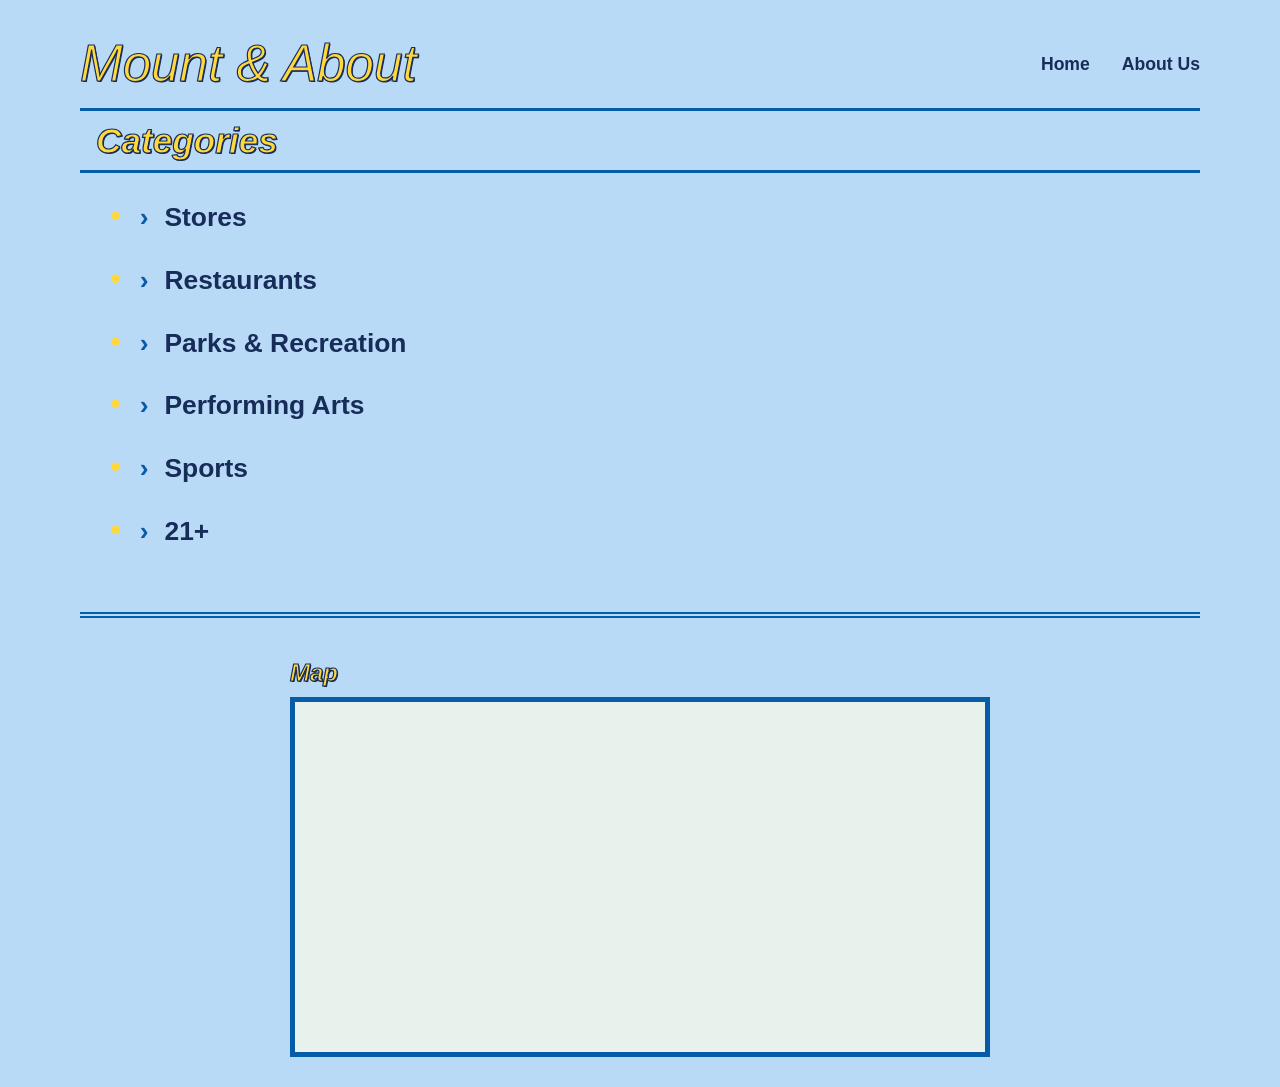
<file: index.html>
<!DOCTYPE html>
<html lang="en">
<head>
  <meta charset="UTF-8">
  <meta name="viewport" content="width=device-width, initial-scale=1">

  <title>Home | Mount & About</title>

  <meta
    name="description"
    content="Explore restaurants, shopping, parks, sports, performing arts, and activities around Cincinnati."
  >

  <link rel="stylesheet" href="css/styles.css">
</head>

<body>

  <div data-include="partials/header.html"></div>

  <main class="shell">

    <!-- CATEGORIES -->
    <h1 class="title display">Categories</h1>

    <ul class="category-list">
      <li>
        <a href="shopping.html">Stores</a>
      </li>

      <li>
        <a href="restaurants.html">Restaurants</a>
      </li>

      <li>
        <a href="parks.html">Parks & Recreation</a>
      </li>

      <li>
        <a href="performing-arts.html">Performing Arts</a>
      </li>

      <li>
        <a href="sports.html">Sports</a>
      </li>

      <li>
        <a href="21-plus-activities.html">21+</a>
      </li>
    </ul>

    <hr class="rule">

    <!-- MAP -->
    <section class="map">

      <h2 class="display">Map</h2>

      <div class="map-box">

        <iframe
          title="Map of Cincinnati, Ohio"
          src="https://www.google.com/maps?q=Cincinnati,Ohio&output=embed"
          width="100%"
          height="350"
          style="border:0;"
          loading="lazy"
          referrerpolicy="no-referrer-when-downgrade">
        </iframe>

      </div>

    </section>

  </main>

  <div data-include="partials/footer.html"></div>

  <script src="js/include.js"></script>

</body>
</html>
</file>
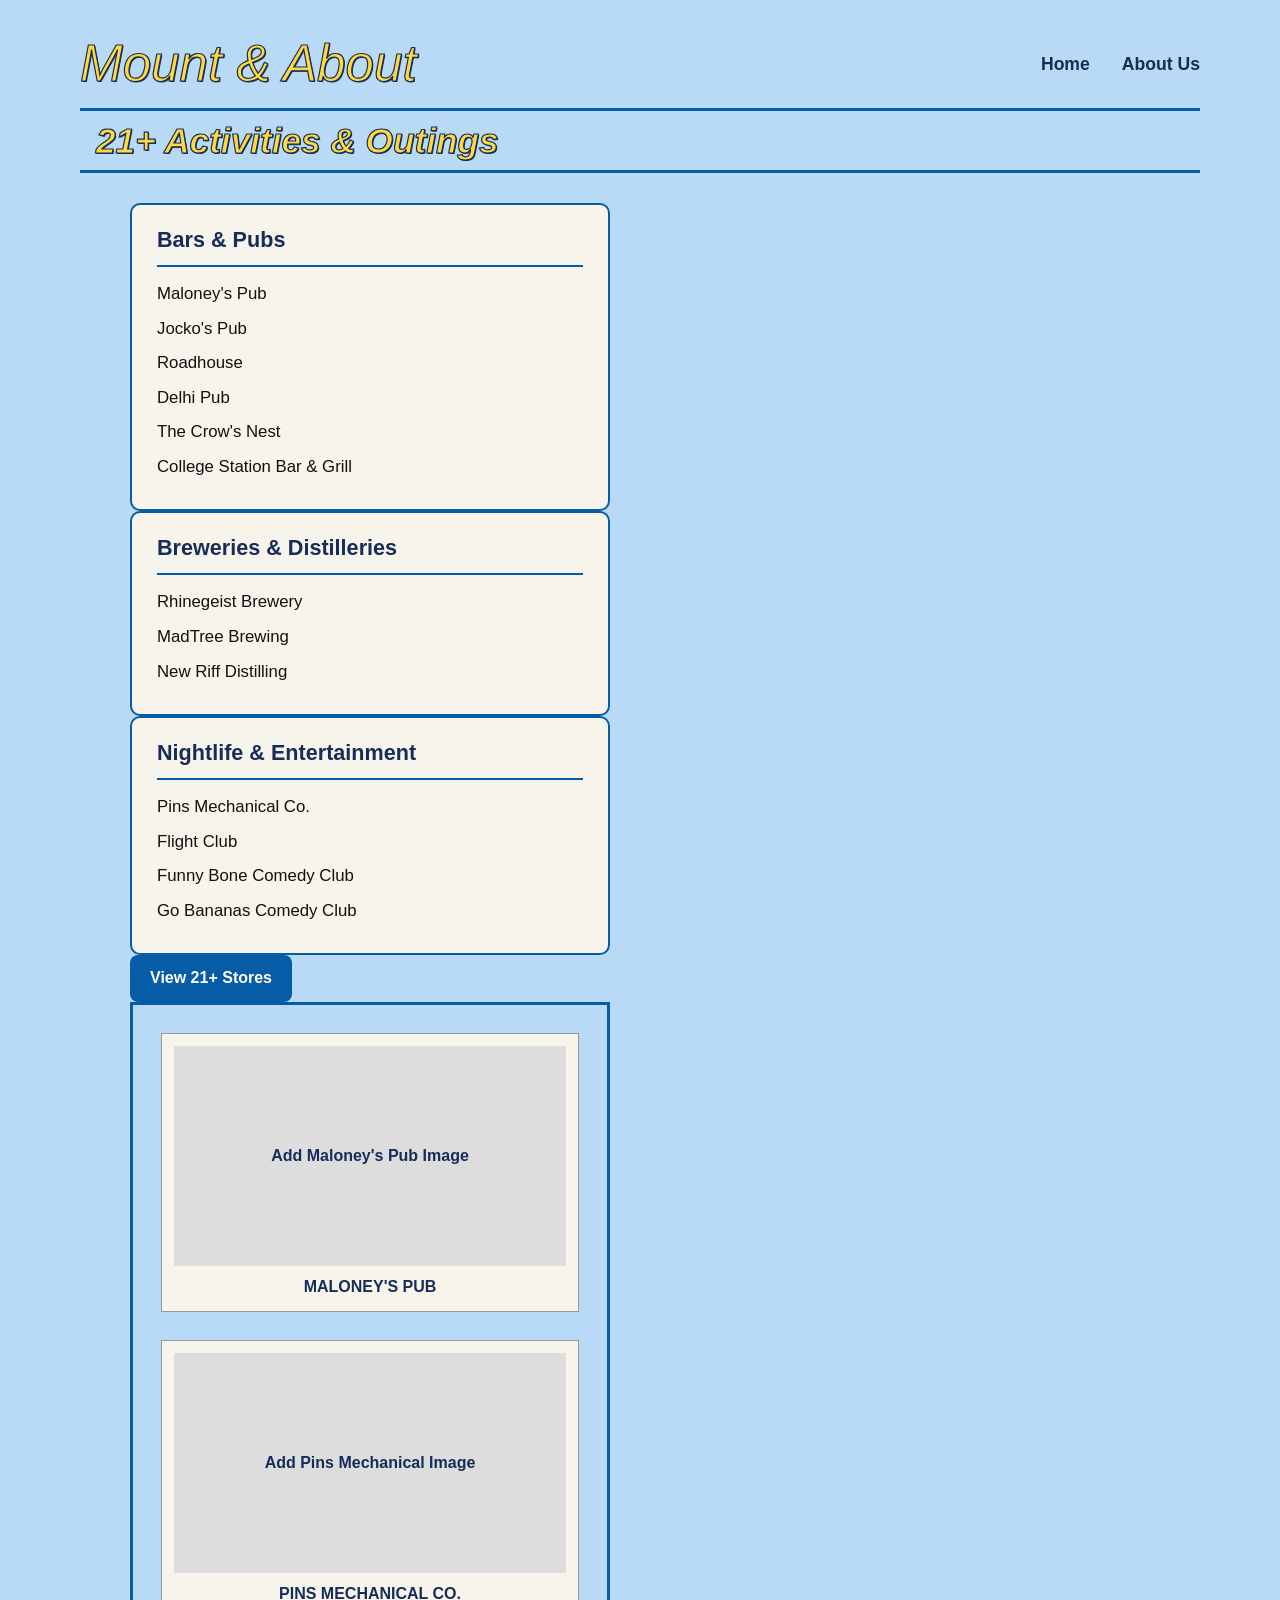
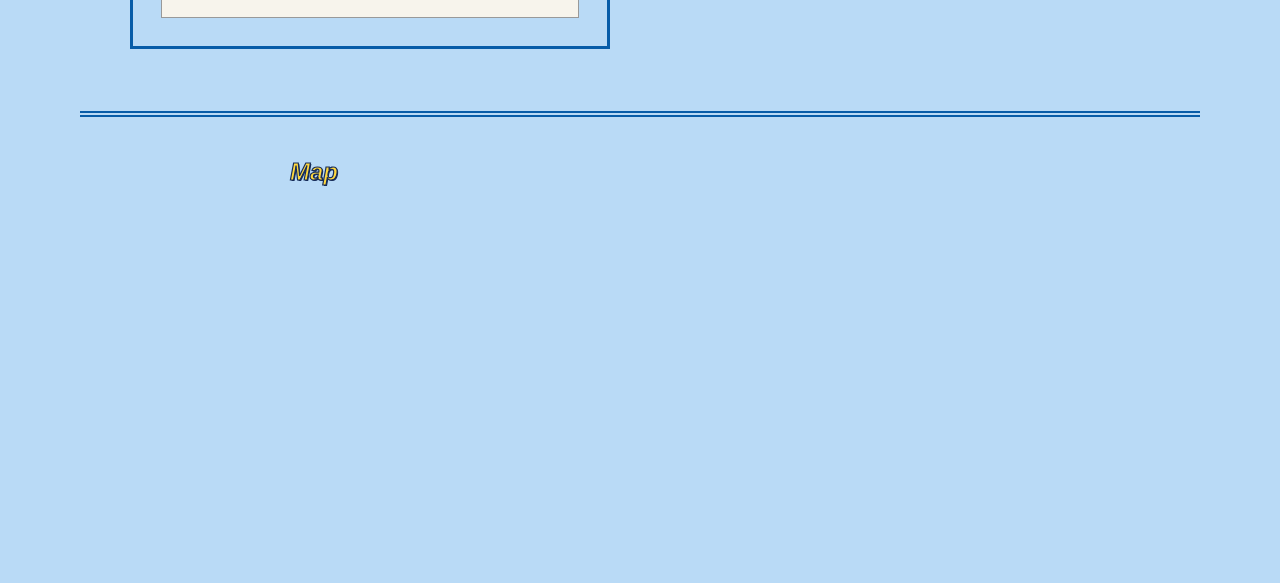
<file: 21-plus-activities.html>
<!DOCTYPE html>
<html lang="en">
<head>
  <meta charset="UTF-8">
  <meta name="viewport" content="width=device-width, initial-scale=1">

  <title>21+ Activities & Outings | Mount & About</title>

  <meta
    name="description"
    content="Explore 21+ activities and outings around Cincinnati."
  >

  <link rel="stylesheet" href="css/styles.css">
</head>

<body>

  <div data-include="partials/header.html"></div>

  <main class="shell">

    <h1 class="title display">21+ Activities & Outings</h1>

    <section class="category-grid">

      <div>

<div class="adult-groups">

  <!-- BARS & PUBS -->
  <section class="adult-group">
    <h2>Bars & Pubs</h2>

    <ul class="place-list">
      <li><a href="https://www.google.com/search?q=Maloneys+Pub+Cincinnati" target="_blank" rel="noopener noreferrer">Maloney's Pub</a></li>
      <li><a href="https://www.google.com/search?q=Jockos+Pub+Cincinnati" target="_blank" rel="noopener noreferrer">Jocko's Pub</a></li>
      <li><a href="https://www.google.com/search?q=Roadhouse+Cincinnati" target="_blank" rel="noopener noreferrer">Roadhouse</a></li>
      <li><a href="https://www.google.com/search?q=Delhi+Pub+Ohio" target="_blank" rel="noopener noreferrer">Delhi Pub</a></li>
      <li><a href="https://www.google.com/search?q=The+Crows+Nest+Cincinnati" target="_blank" rel="noopener noreferrer">The Crow's Nest</a></li>
      <li><a href="https://www.google.com/search?q=College+Station+Bar+and+Grill+Cincinnati" target="_blank" rel="noopener noreferrer">College Station Bar & Grill</a></li>
    </ul>
  </section>

  <!-- BREWERIES & DISTILLERIES -->
  <section class="adult-group">
    <h2>Breweries & Distilleries</h2>

    <ul class="place-list">
      <li><a href="https://rhinegeist.com/" target="_blank" rel="noopener noreferrer">Rhinegeist Brewery</a></li>
      <li><a href="https://www.madtree.com/" target="_blank" rel="noopener noreferrer">MadTree Brewing</a></li>
      <li><a href="https://www.newriffdistilling.com/" target="_blank" rel="noopener noreferrer">New Riff Distilling</a></li>
    </ul>
  </section>

  <!-- ENTERTAINMENT -->
  <section class="adult-group">
    <h2>Nightlife & Entertainment</h2>

    <ul class="place-list">
      <li><a href="https://www.google.com/search?q=Pins+Mechanical+Cincinnati" target="_blank" rel="noopener noreferrer">Pins Mechanical Co.</a></li>
      <li><a href="https://www.google.com/search?q=Flight+Club+Cincinnati" target="_blank" rel="noopener noreferrer">Flight Club</a></li>
      <li><a href="https://www.google.com/search?q=Funny+Bone+Comedy+Club+Cincinnati" target="_blank" rel="noopener noreferrer">Funny Bone Comedy Club</a></li>
      <li><a href="https://www.google.com/search?q=Go+Bananas+Comedy+Club+Cincinnati" target="_blank" rel="noopener noreferrer">Go Bananas Comedy Club</a></li>
    </ul>
  </section>

  <a class="category-switch-link" href="21-plus-stores.html">
    View 21+ Stores
  </a>

</div>

      <aside class="highlights">

        <article class="highlight">
          <div class="art">Add Maloney's Pub Image</div>
          <strong>Maloney's Pub</strong>
        </article>

        <article class="highlight">
          <div class="art">Add Pins Mechanical Image</div>
          <strong>Pins Mechanical Co.</strong>
        </article>

      </aside>

    </section>

    <hr class="rule">

    <section class="map">
      <h2 class="display">Map</h2>

      <iframe
  title="Cincinnati 21+ Activities Map"
  src="https://www.google.com/maps?q=Bars+Breweries+Nightlife+Cincinnati+Ohio&output=embed"
  width="100%"
  height="350"
  style="border:0;"
  loading="lazy"
  referrerpolicy="no-referrer-when-downgrade">
</iframe>
    </section>

  </main>

  <div data-include="partials/footer.html"></div>

  <script src="js/include.js"></script>

</body>
</html>
</file>
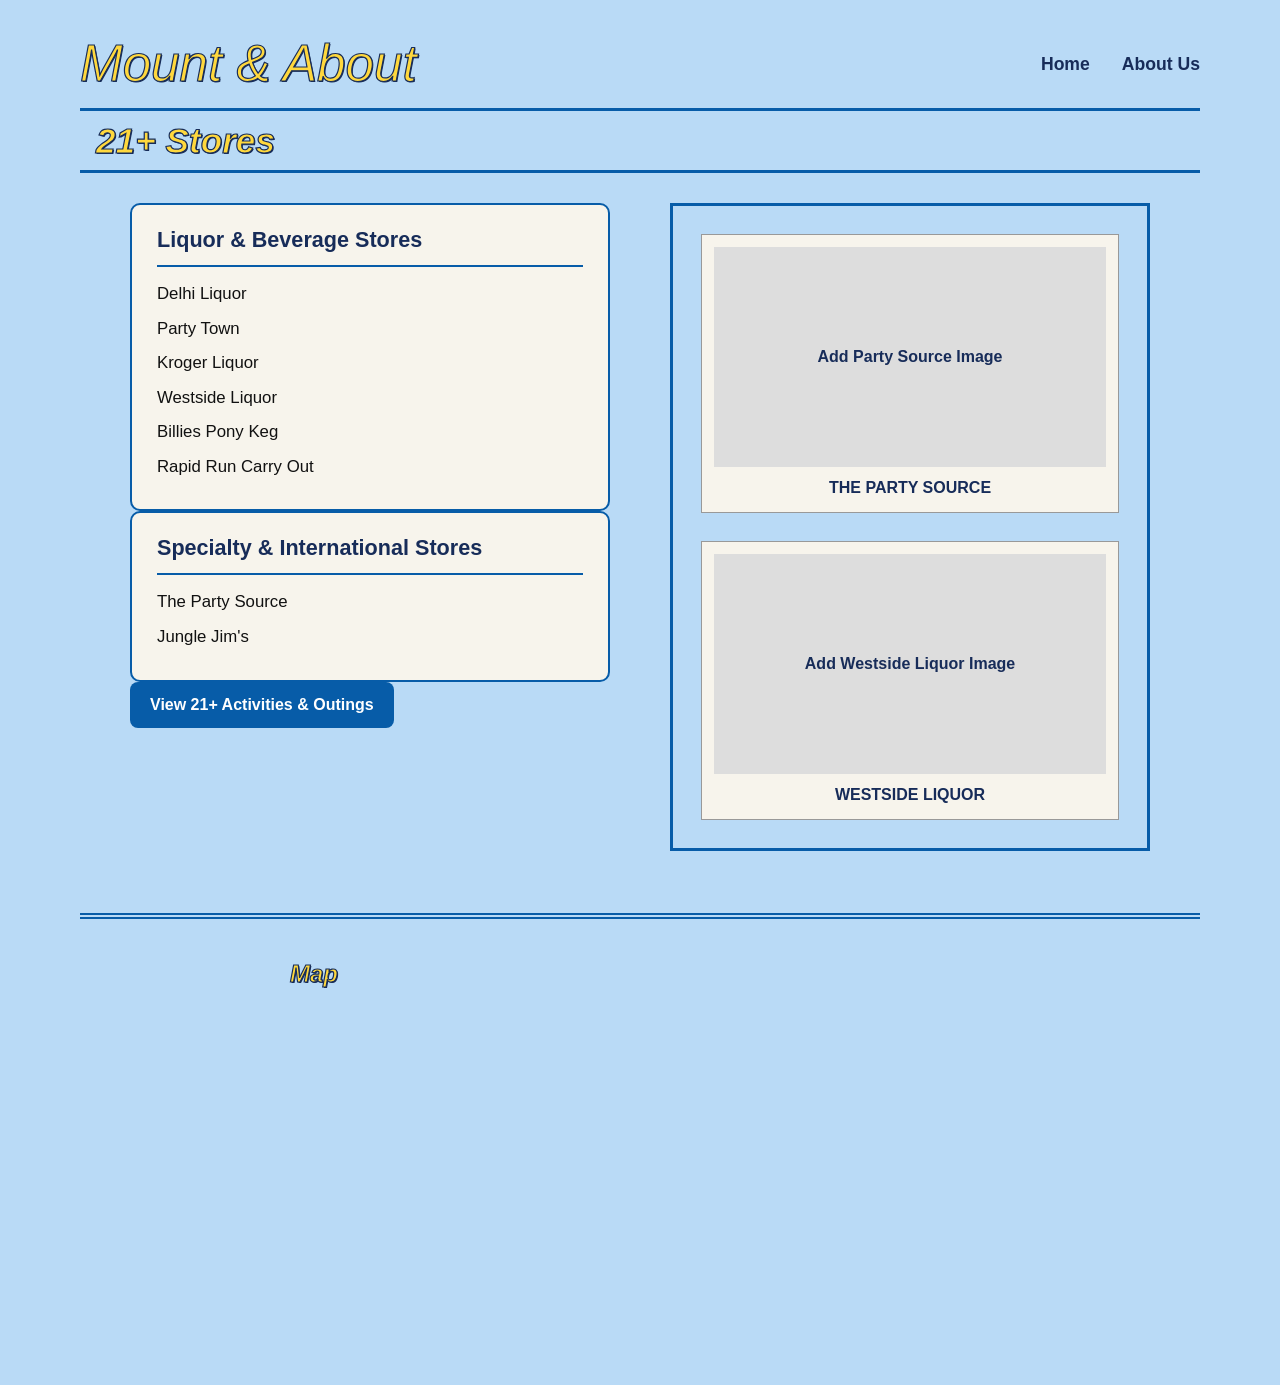
<file: 21-plus-stores.html>
<!DOCTYPE html>
<html lang="en">
<head>
  <meta charset="UTF-8">
  <meta name="viewport" content="width=device-width, initial-scale=1">

  <title>21+ Stores | Mount & About</title>

  <meta
    name="description"
    content="Explore 21+ stores around Cincinnati."
  >

  <link rel="stylesheet" href="css/styles.css">
</head>

<body>

  <div data-include="partials/header.html"></div>

  <main class="shell">

    <h1 class="title display">21+ Stores</h1>

    <section class="category-grid">

      
<div class="adult-groups">

  <!-- LIQUOR & BEVERAGE STORES -->
  <section class="adult-group">
    <h2>Liquor & Beverage Stores</h2>

    <ul class="place-list">
      <li><a href="https://www.google.com/search?q=Delhi+Liquor+Ohio" target="_blank" rel="noopener noreferrer">Delhi Liquor</a></li>
      <li><a href="https://www.google.com/search?q=Party+Town+Cincinnati" target="_blank" rel="noopener noreferrer">Party Town</a></li>
      <li><a href="https://www.google.com/search?q=Kroger+Liquor+Cincinnati" target="_blank" rel="noopener noreferrer">Kroger Liquor</a></li>
      <li><a href="https://www.google.com/search?q=Westside+Liquor+Cincinnati" target="_blank" rel="noopener noreferrer">Westside Liquor</a></li>
      <li><a href="https://www.google.com/search?q=Billies+Pony+Keg+Cincinnati" target="_blank" rel="noopener noreferrer">Billies Pony Keg</a></li>
      <li><a href="https://www.google.com/search?q=Rapid+Run+Carry+Out+Cincinnati" target="_blank" rel="noopener noreferrer">Rapid Run Carry Out</a></li>
    </ul>
  </section>

  <!-- SPECIALTY & INTERNATIONAL STORES -->
  <section class="adult-group">
    <h2>Specialty & International Stores</h2>

    <ul class="place-list">
      <li><a href="https://thepartysource.com/" target="_blank" rel="noopener noreferrer">The Party Source</a></li>
      <li><a href="https://junglejims.com/" target="_blank" rel="noopener noreferrer">Jungle Jim's</a></li>
    </ul>
  </section>

  <a class="category-switch-link" href="21-plus-activities.html">
    View 21+ Activities & Outings
  </a>

</div>


      <aside class="highlights">

        <article class="highlight">
          <div class="art">Add Party Source Image</div>
          <strong>The Party Source</strong>
        </article>

        <article class="highlight">
          <div class="art">Add Westside Liquor Image</div>
          <strong>Westside Liquor</strong>
        </article>

      </aside>

    </section>

    <hr class="rule">

    <section class="map">
      <h2 class="display">Map</h2>

      <iframe
  title="Cincinnati 21+ Stores Map"
  src="https://www.google.com/maps?q=Liquor+Stores+Cincinnati+Ohio&output=embed"
  width="100%"
  height="350"
  style="border:0;"
  loading="lazy"
  referrerpolicy="no-referrer-when-downgrade">
</iframe>
    </section>

  </main>

  <div data-include="partials/footer.html"></div>

  <script src="js/include.js"></script>

</body>
</html>
</file>
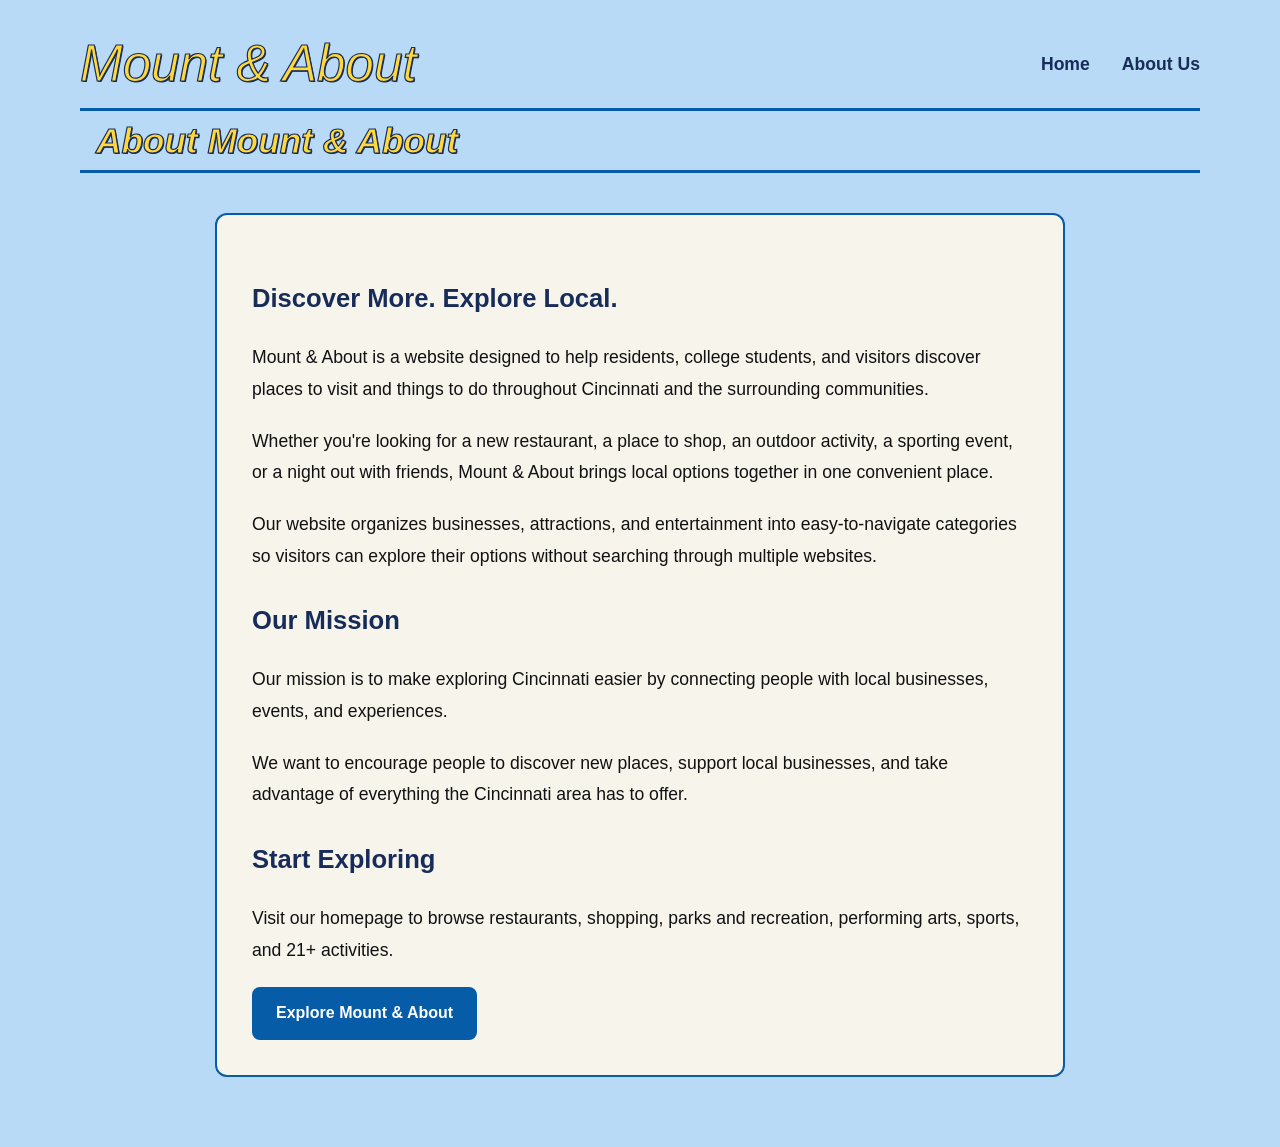
<file: about.html>
<!DOCTYPE html>
<html lang="en">
<head>
  <meta charset="UTF-8">
  <meta name="viewport" content="width=device-width, initial-scale=1">
  <title>About Us | Mount & About</title>
  <link rel="stylesheet" href="css/styles.css">
</head>

<body>

  <div data-include="partials/header.html"></div>

  <main class="shell">

    <h1 class="title display">About Mount & About</h1>

    <section class="about-content">

      <h2>Discover More. Explore Local.</h2>

      <p>
        Mount & About is a website designed to help residents,
        college students, and visitors discover places to visit
        and things to do throughout Cincinnati and the
        surrounding communities.
      </p>

      <p>
        Whether you're looking for a new restaurant, a place
        to shop, an outdoor activity, a sporting event, or
        a night out with friends, Mount & About brings
        local options together in one convenient place.
      </p>

      <p>
        Our website organizes businesses, attractions, and
        entertainment into easy-to-navigate categories so
        visitors can explore their options without searching
        through multiple websites.
      </p>

      <h2>Our Mission</h2>

      <p>
        Our mission is to make exploring Cincinnati easier
        by connecting people with local businesses, events,
        and experiences.
      </p>

      <p>
        We want to encourage people to discover new places,
        support local businesses, and take advantage of
        everything the Cincinnati area has to offer.
      </p>

      <h2>Start Exploring</h2>

      <p>
        Visit our homepage to browse restaurants, shopping,
        parks and recreation, performing arts, sports,
        and 21+ activities.
      </p>

      <a href="index.html" class="about-button">
        Explore Mount & About
      </a>

    </section>

  </main>

  <div data-include="partials/footer.html"></div>

  <script src="js/include.js"></script>

</body>
</html>
</file>
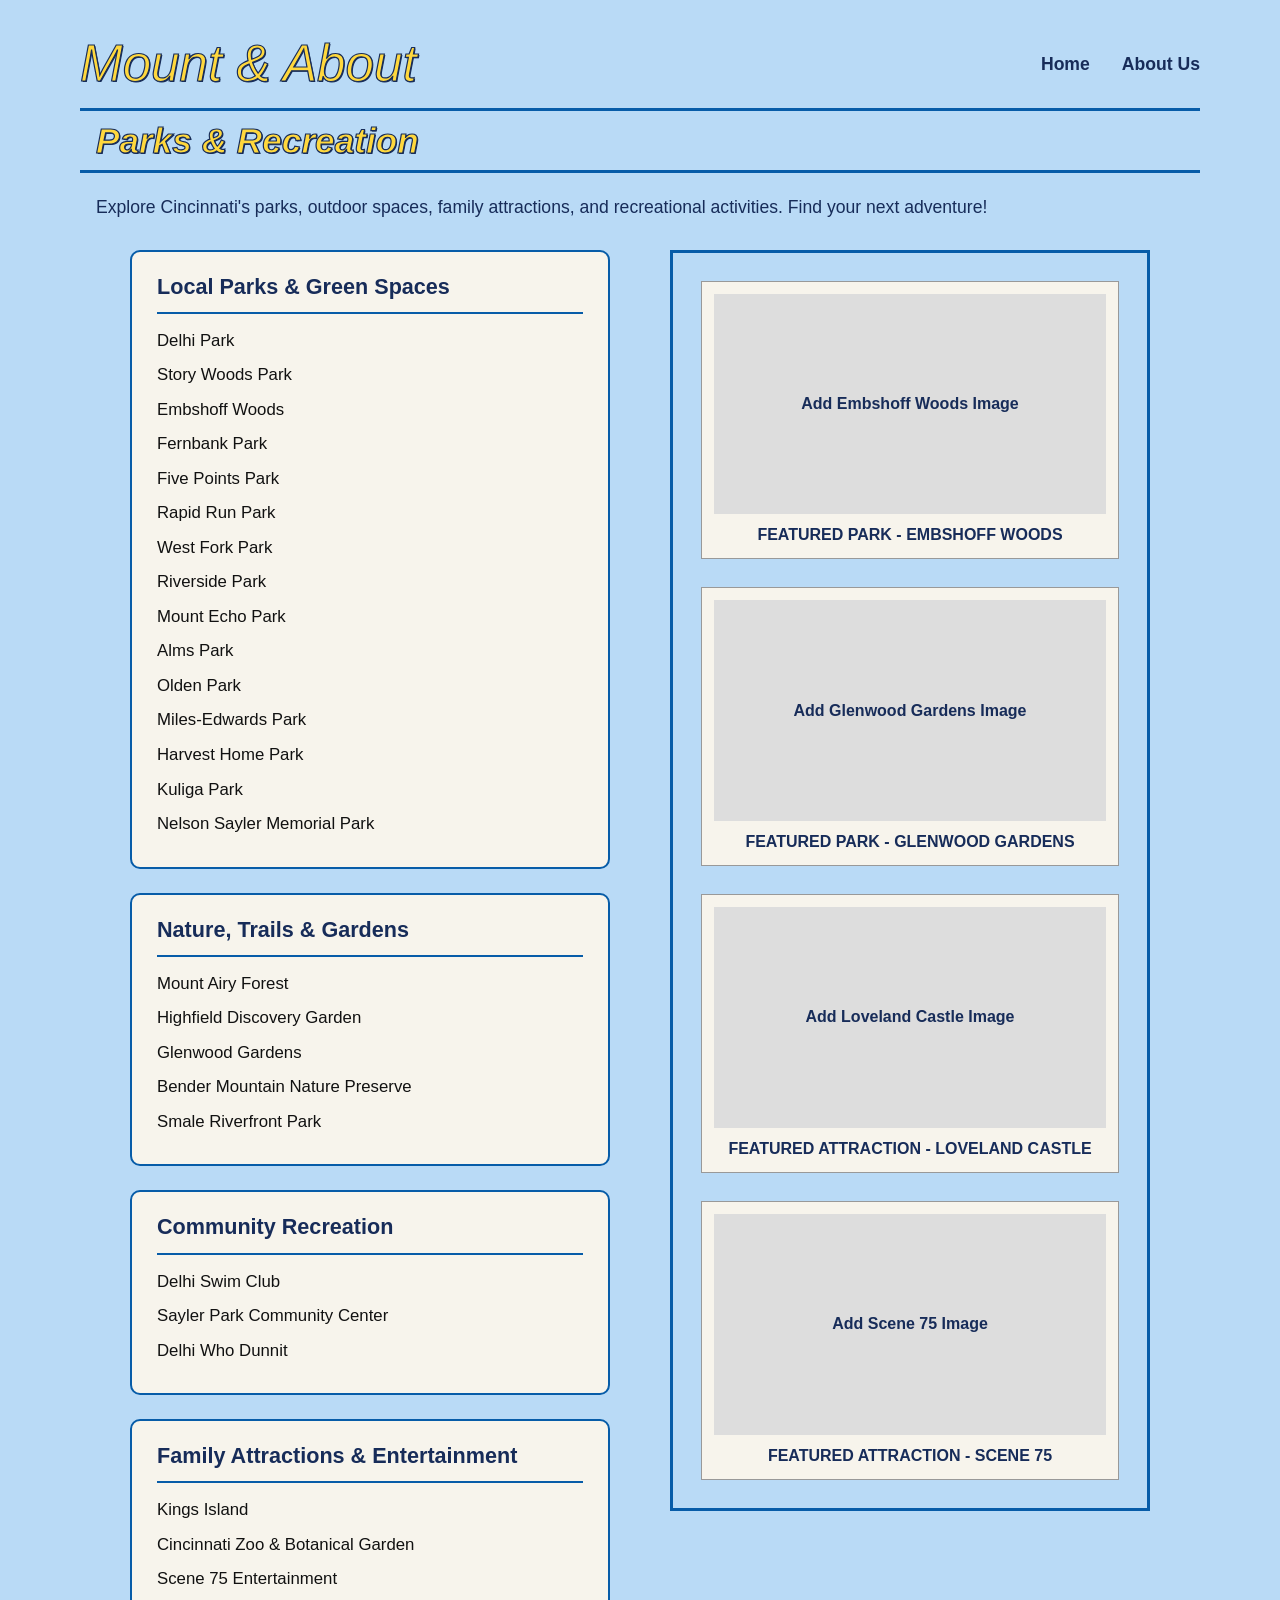
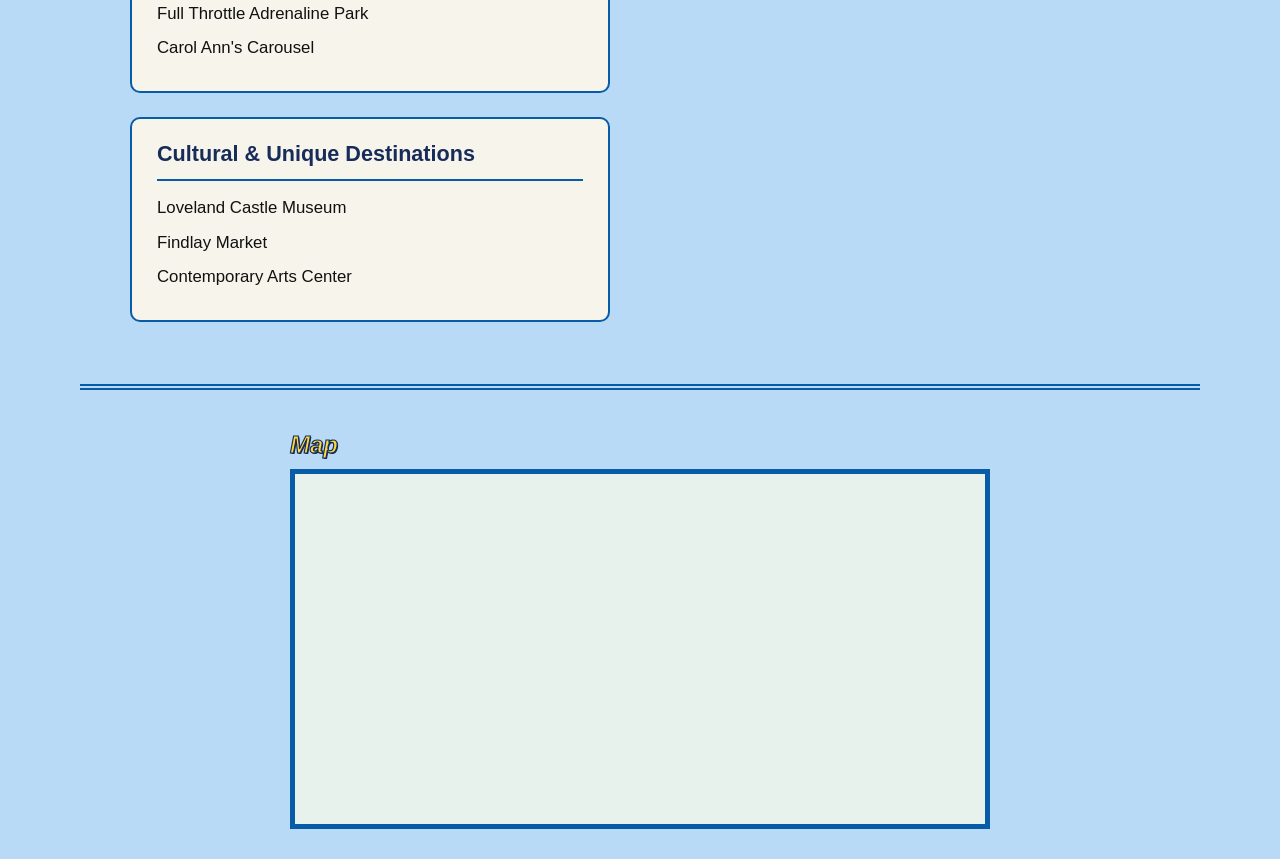
<file: parks.html>
<!DOCTYPE html>
<html lang="en">
<head>
  <meta charset="UTF-8">
  <meta name="viewport" content="width=device-width, initial-scale=1">
  <title>Parks & Recreation | Mount & About</title>
  <meta name="description" content="Explore parks, nature trails, family attractions, entertainment, and cultural destinations around Cincinnati.">
  <link rel="stylesheet" href="css/styles.css">
</head>

<body>

  <div data-include="partials/header.html"></div>

  <main class="shell">

    <h1 class="title display">Parks & Recreation</h1>

    <p class="category-intro">
      Explore Cincinnati's parks, outdoor spaces, family attractions,
      and recreational activities. Find your next adventure!
    </p>

    <section class="category-grid">

      <div class="parks-groups">

        <!-- LOCAL PARKS -->
        <section class="parks-group">
          <h2>Local Parks & Green Spaces</h2>
          <ul class="place-list">
            <li><a href="https://www.google.com/maps/search/?api=1&query=Delhi+Park+Cincinnati+Ohio" target="_blank" rel="noopener noreferrer">Delhi Park</a></li>
            <li><a href="https://www.google.com/maps/search/?api=1&query=Story+Woods+Park+Cincinnati+Ohio" target="_blank" rel="noopener noreferrer">Story Woods Park</a></li>
            <li><a href="https://www.google.com/maps/search/?api=1&query=Embshoff+Woods+Cincinnati+Ohio" target="_blank" rel="noopener noreferrer">Embshoff Woods</a></li>
            <li><a href="https://www.google.com/maps/search/?api=1&query=Fernbank+Park+Cincinnati+Ohio" target="_blank" rel="noopener noreferrer">Fernbank Park</a></li>
            <li><a href="https://www.google.com/maps/search/?api=1&query=Five+Points+Park+Cincinnati+Ohio" target="_blank" rel="noopener noreferrer">Five Points Park</a></li>
            <li><a href="https://www.google.com/maps/search/?api=1&query=Rapid+Run+Park+Cincinnati+Ohio" target="_blank" rel="noopener noreferrer">Rapid Run Park</a></li>
            <li><a href="https://www.google.com/maps/search/?api=1&query=West+Fork+Park+Cincinnati+Ohio" target="_blank" rel="noopener noreferrer">West Fork Park</a></li>
            <li><a href="https://www.google.com/maps/search/?api=1&query=Riverside+Park+Cincinnati+Ohio" target="_blank" rel="noopener noreferrer">Riverside Park</a></li>
            <li><a href="https://www.google.com/maps/search/?api=1&query=Mount+Echo+Park+Cincinnati+Ohio" target="_blank" rel="noopener noreferrer">Mount Echo Park</a></li>
            <li><a href="https://www.google.com/maps/search/?api=1&query=Alms+Park+Cincinnati+Ohio" target="_blank" rel="noopener noreferrer">Alms Park</a></li>
            <li><a href="https://www.google.com/maps/search/?api=1&query=Olden+Park+Cincinnati+Ohio" target="_blank" rel="noopener noreferrer">Olden Park</a></li>
            <li><a href="https://www.google.com/maps/search/?api=1&query=Miles+Edwards+Park+Cincinnati+Ohio" target="_blank" rel="noopener noreferrer">Miles-Edwards Park</a></li>
            <li><a href="https://www.google.com/maps/search/?api=1&query=Harvest+Home+Park+Cincinnati+Ohio" target="_blank" rel="noopener noreferrer">Harvest Home Park</a></li>
            <li><a href="https://www.google.com/maps/search/?api=1&query=Kuliga+Park+Cincinnati+Ohio" target="_blank" rel="noopener noreferrer">Kuliga Park</a></li>
            <li><a href="https://www.google.com/maps/search/?api=1&query=Nelson+Sayler+Memorial+Park+Cincinnati+Ohio" target="_blank" rel="noopener noreferrer">Nelson Sayler Memorial Park</a></li>
          </ul>
        </section>

        <!-- NATURE -->
        <section class="parks-group">
          <h2>Nature, Trails & Gardens</h2>
          <ul class="place-list">
            <li><a href="https://www.google.com/maps/search/?api=1&query=Mount+Airy+Forest+Cincinnati+Ohio" target="_blank" rel="noopener noreferrer">Mount Airy Forest</a></li>
            <li><a href="https://www.google.com/maps/search/?api=1&query=Highfield+Discovery+Garden+Cincinnati+Ohio" target="_blank" rel="noopener noreferrer">Highfield Discovery Garden</a></li>
            <li><a href="https://www.google.com/maps/search/?api=1&query=Glenwood+Gardens+Cincinnati+Ohio" target="_blank" rel="noopener noreferrer">Glenwood Gardens</a></li>
            <li><a href="https://www.google.com/maps/search/?api=1&query=Bender+Mountain+Nature+Preserve+Cincinnati+Ohio" target="_blank" rel="noopener noreferrer">Bender Mountain Nature Preserve</a></li>
            <li><a href="https://www.google.com/maps/search/?api=1&query=Smale+Riverfront+Park+Cincinnati+Ohio" target="_blank" rel="noopener noreferrer">Smale Riverfront Park</a></li>
          </ul>
        </section>

        <!-- COMMUNITY RECREATION -->
        <section class="parks-group">
          <h2>Community Recreation</h2>
          <ul class="place-list">
            <li><a href="https://www.google.com/maps/search/?api=1&query=Delhi+Swim+Club+Cincinnati+Ohio" target="_blank" rel="noopener noreferrer">Delhi Swim Club</a></li>
            <li><a href="https://www.google.com/maps/search/?api=1&query=Sayler+Park+Community+Center+Cincinnati+Ohio" target="_blank" rel="noopener noreferrer">Sayler Park Community Center</a></li>
            <li><a href="https://www.google.com/maps/search/?api=1&query=Delhi+Who+Dunnit+Cincinnati+Ohio" target="_blank" rel="noopener noreferrer">Delhi Who Dunnit</a></li>
          </ul>
        </section>

        <!-- FAMILY ATTRACTIONS -->
        <section class="parks-group">
          <h2>Family Attractions & Entertainment</h2>
          <ul class="place-list">
            <li><a href="https://www.visitkingsisland.com/" target="_blank" rel="noopener noreferrer">Kings Island</a></li>
            <li><a href="https://cincinnatizoo.org/" target="_blank" rel="noopener noreferrer">Cincinnati Zoo & Botanical Garden</a></li>
            <li><a href="https://www.google.com/maps/search/?api=1&query=Scene75+Entertainment+Cincinnati+Ohio" target="_blank" rel="noopener noreferrer">Scene 75 Entertainment</a></li>
            <li><a href="https://www.google.com/maps/search/?api=1&query=Full+Throttle+Adrenaline+Park+Cincinnati+Ohio" target="_blank" rel="noopener noreferrer">Full Throttle Adrenaline Park</a></li>
            <li><a href="https://www.google.com/maps/search/?api=1&query=Carol+Anns+Carousel+Cincinnati+Ohio" target="_blank" rel="noopener noreferrer">Carol Ann's Carousel</a></li>
          </ul>
        </section>

        <!-- CULTURE -->
        <section class="parks-group">
          <h2>Cultural & Unique Destinations</h2>
          <ul class="place-list">
            <li><a href="https://www.google.com/maps/search/?api=1&query=Loveland+Castle+Museum+Ohio" target="_blank" rel="noopener noreferrer">Loveland Castle Museum</a></li>
            <li><a href="https://www.findlaymarket.org/" target="_blank" rel="noopener noreferrer">Findlay Market</a></li>
            <li><a href="https://www.contemporaryartscenter.org/" target="_blank" rel="noopener noreferrer">Contemporary Arts Center</a></li>
          </ul>
        </section>

      </div>

      <!-- FEATURED ATTRACTIONS -->
      <aside class="highlights">

        <article class="highlight">
          <div class="art">Add Embshoff Woods Image</div>
          <strong>Featured Park - Embshoff Woods</strong>
        </article>

        <article class="highlight">
          <div class="art">Add Glenwood Gardens Image</div>
          <strong>Featured Park - Glenwood Gardens</strong>
        </article>

        <article class="highlight">
          <div class="art">Add Loveland Castle Image</div>
          <strong>Featured Attraction - Loveland Castle</strong>
        </article>

        <article class="highlight">
          <div class="art">Add Scene 75 Image</div>
          <strong>Featured Attraction - Scene 75</strong>
        </article>

      </aside>

    </section>

    <hr class="rule">

    <!-- MAP -->
    <section class="map">
      <h2 class="display">Map</h2>

      <div class="map-box">
        <iframe
          title="Cincinnati Parks and Recreation Map"
          src="https://www.google.com/maps?q=Parks+and+Recreation+Cincinnati+Ohio&output=embed"
          width="100%"
          height="350"
          style="border:0;"
          loading="lazy"
          referrerpolicy="no-referrer-when-downgrade">
        </iframe>
      </div>
    </section>

  </main>

  <div data-include="partials/footer.html"></div>
  <script src="js/include.js"></script>

</body>
</html>
</file>
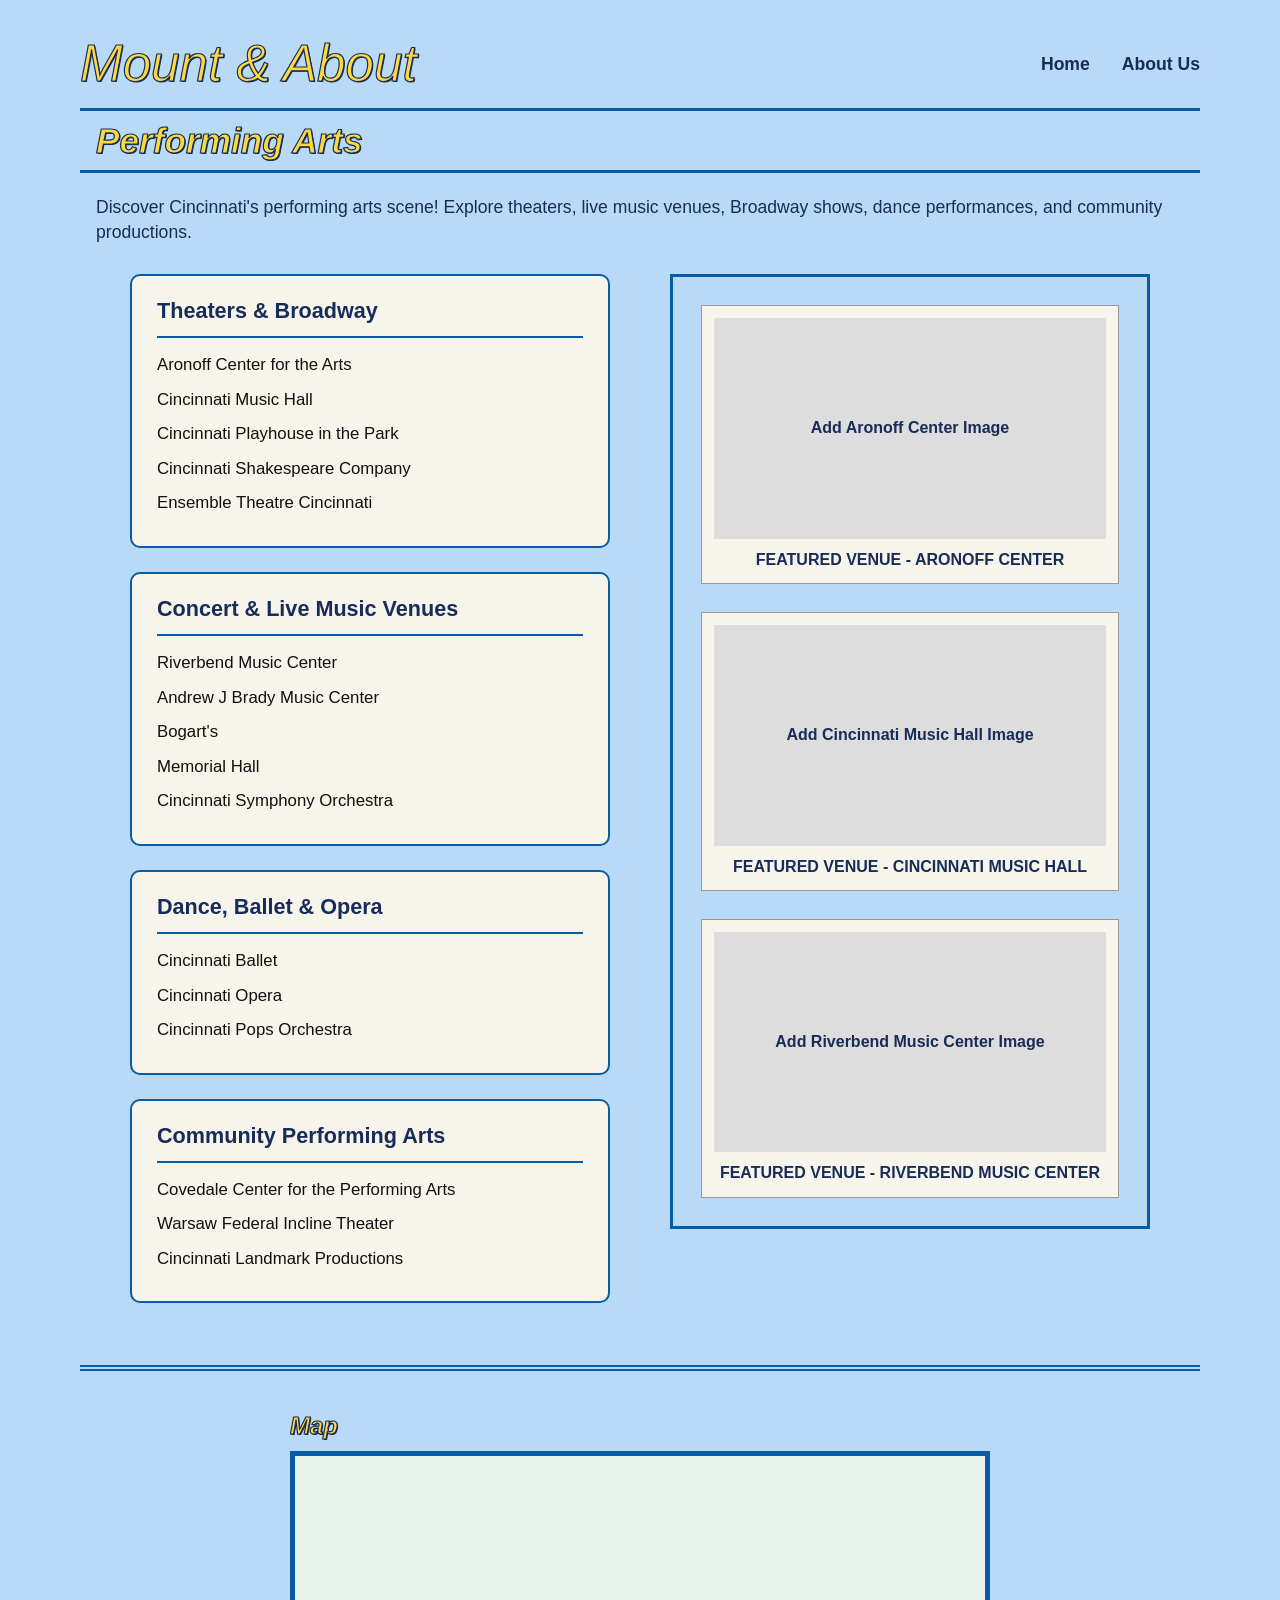
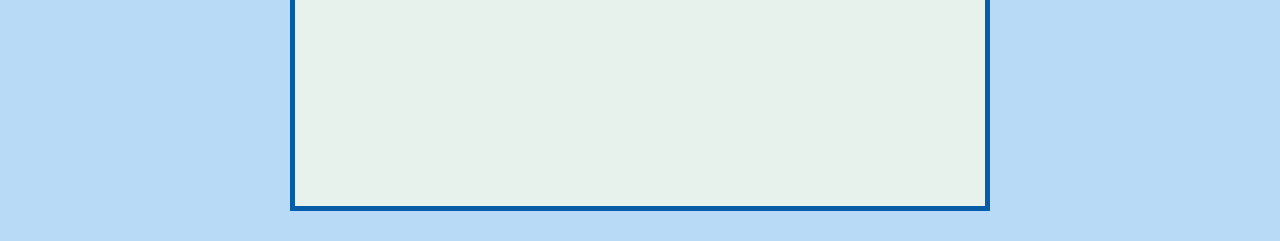
<file: performing-arts.html>
<!DOCTYPE html>
<html lang="en">
<head>
  <meta charset="UTF-8">
  <meta name="viewport" content="width=device-width, initial-scale=1">
  <title>Performing Arts | Mount & About</title>
  <meta name="description" content="Explore theaters, concerts, musicals, dance, and performing arts around Cincinnati.">
  <link rel="stylesheet" href="css/styles.css">
</head>

<body>

  <div data-include="partials/header.html"></div>

  <main class="shell">

    <h1 class="title display">Performing Arts</h1>

    <p class="category-intro">
      Discover Cincinnati's performing arts scene!
      Explore theaters, live music venues, Broadway shows,
      dance performances, and community productions.
    </p>

    <section class="category-grid">

      <div class="performing-groups">

        <!-- THEATERS & BROADWAY -->
        <section class="performing-group">
          <h2>Theaters & Broadway</h2>

          <ul class="place-list">
            <li><a href="https://www.cincinnatiarts.org/" target="_blank" rel="noopener noreferrer">Aronoff Center for the Arts</a></li>
            <li><a href="https://www.cincinnatiarts.org/" target="_blank" rel="noopener noreferrer">Cincinnati Music Hall</a></li>
            <li><a href="https://www.cincyplay.com/" target="_blank" rel="noopener noreferrer">Cincinnati Playhouse in the Park</a></li>
            <li><a href="https://www.cincinnatishakespeare.com/" target="_blank" rel="noopener noreferrer">Cincinnati Shakespeare Company</a></li>
            <li><a href="https://www.ensemblecincinnati.org/" target="_blank" rel="noopener noreferrer">Ensemble Theatre Cincinnati</a></li>
          </ul>
        </section>

        <!-- CONCERT VENUES -->
        <section class="performing-group">
          <h2>Concert & Live Music Venues</h2>

          <ul class="place-list">
            <li><a href="https://www.riverbend.org/" target="_blank" rel="noopener noreferrer">Riverbend Music Center</a></li>
            <li><a href="https://bradymusiccenter.com/" target="_blank" rel="noopener noreferrer">Andrew J Brady Music Center</a></li>
            <li><a href="https://www.bogarts.com/" target="_blank" rel="noopener noreferrer">Bogart's</a></li>
            <li><a href="https://www.memorialhallotr.com/" target="_blank" rel="noopener noreferrer">Memorial Hall</a></li>
            <li><a href="https://www.cincinnatisymphony.org/" target="_blank" rel="noopener noreferrer">Cincinnati Symphony Orchestra</a></li>
          </ul>
        </section>

        <!-- DANCE & BALLET -->
        <section class="performing-group">
          <h2>Dance, Ballet & Opera</h2>

          <ul class="place-list">
            <li><a href="https://cballet.org/" target="_blank" rel="noopener noreferrer">Cincinnati Ballet</a></li>
            <li><a href="https://www.cincinnatiopera.org/" target="_blank" rel="noopener noreferrer">Cincinnati Opera</a></li>
            <li><a href="https://www.cincinnatisymphony.org/" target="_blank" rel="noopener noreferrer">Cincinnati Pops Orchestra</a></li>
          </ul>
        </section>

        <!-- COMMUNITY THEATER -->
        <section class="performing-group">
          <h2>Community Performing Arts</h2>

          <ul class="place-list">
            <li><a href="https://www.cincinnatilandmarkproductions.com/" target="_blank" rel="noopener noreferrer">Covedale Center for the Performing Arts</a></li>
            <li><a href="https://www.cincinnatilandmarkproductions.com/" target="_blank" rel="noopener noreferrer">Warsaw Federal Incline Theater</a></li>
            <li><a href="https://www.cincinnatilandmarkproductions.com/" target="_blank" rel="noopener noreferrer">Cincinnati Landmark Productions</a></li>
          </ul>
        </section>

      </div>

      <!-- FEATURED PERFORMANCES -->
      <aside class="highlights">

        <article class="highlight">
          <div class="art">Add Aronoff Center Image</div>
          <strong>Featured Venue - Aronoff Center</strong>
        </article>

        <article class="highlight">
          <div class="art">Add Cincinnati Music Hall Image</div>
          <strong>Featured Venue - Cincinnati Music Hall</strong>
        </article>

        <article class="highlight">
          <div class="art">Add Riverbend Music Center Image</div>
          <strong>Featured Venue - Riverbend Music Center</strong>
        </article>

      </aside>

    </section>

    <hr class="rule">

    <!-- PERFORMING ARTS MAP -->
    <section class="map">
      <h2 class="display">Map</h2>

      <div class="map-box">
        <iframe
          title="Cincinnati Performing Arts Map"
          src="https://www.google.com/maps?q=Performing+Arts+Venues+Cincinnati+Ohio&output=embed"
          width="100%"
          height="350"
          style="border:0;"
          loading="lazy"
          referrerpolicy="no-referrer-when-downgrade">
        </iframe>
      </div>
    </section>

  </main>

  <div data-include="partials/footer.html"></div>

  <script src="js/include.js"></script>

</body>
</html>
</file>
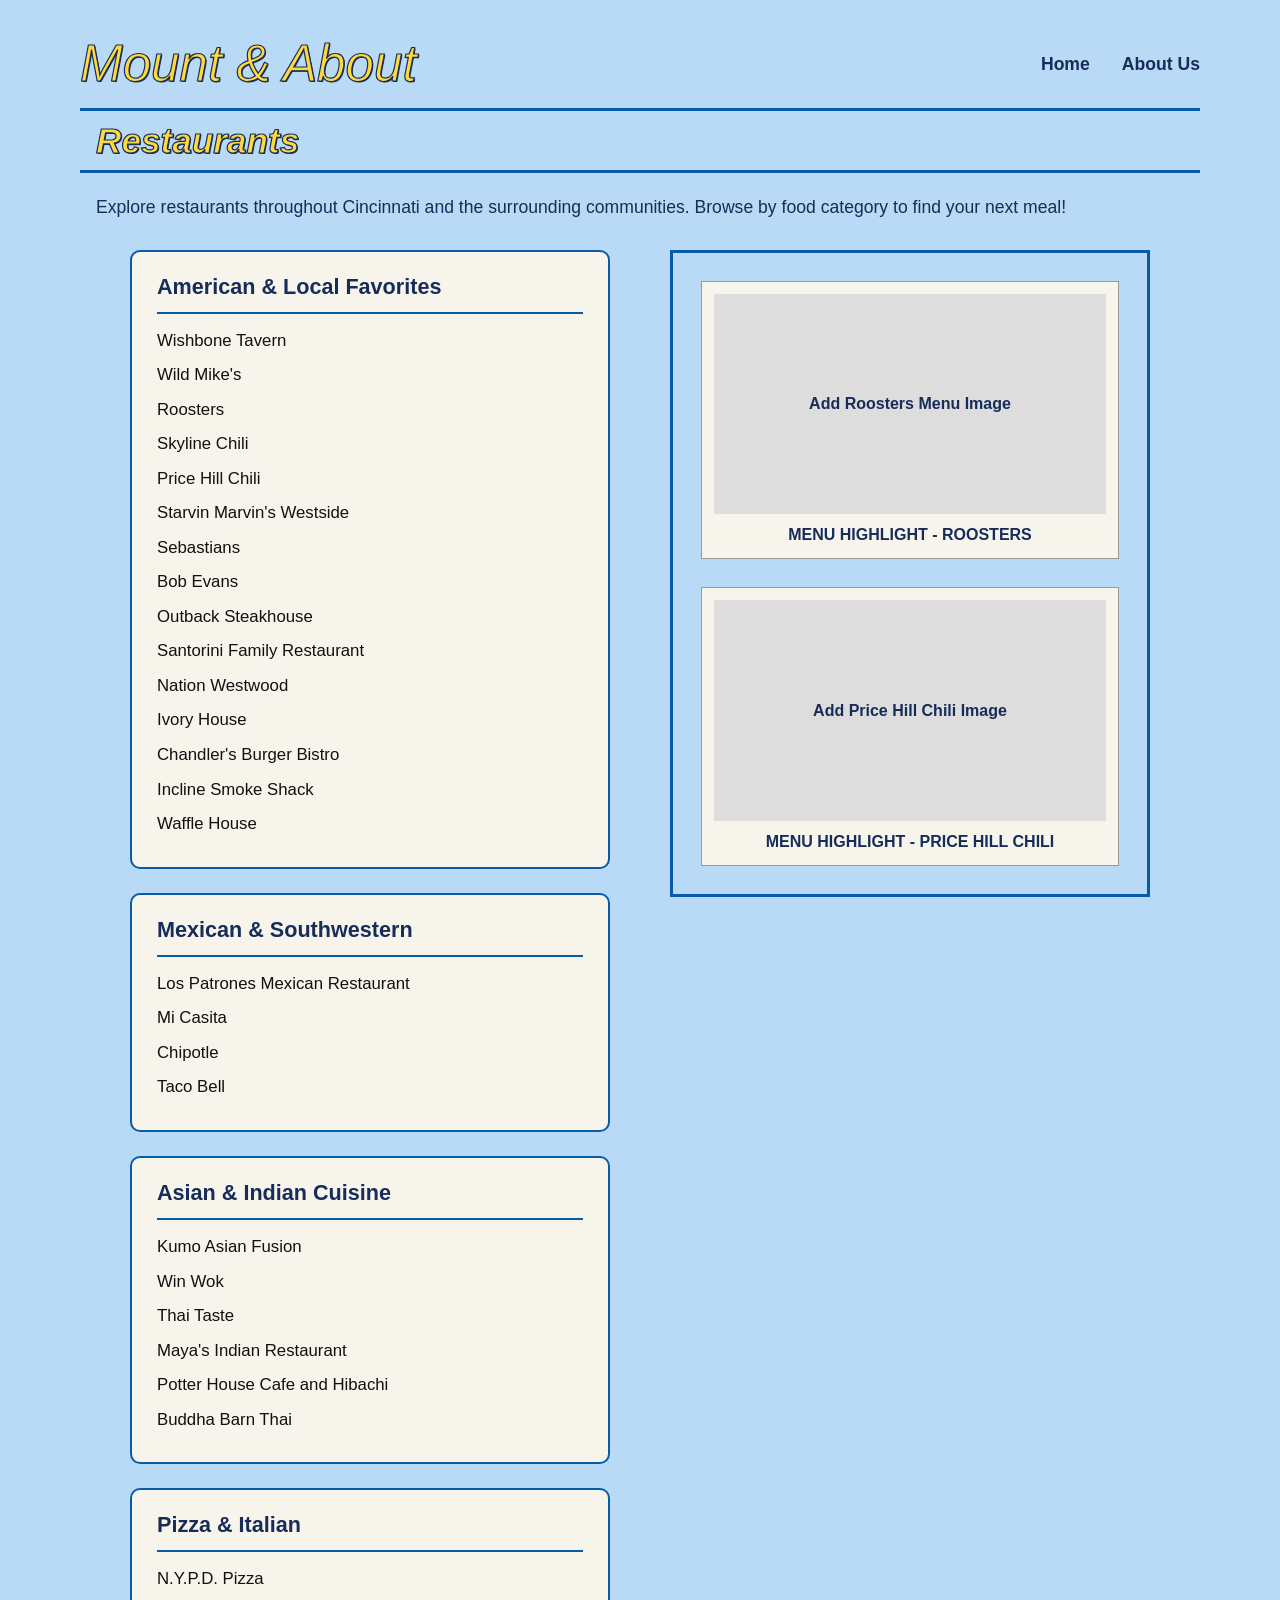
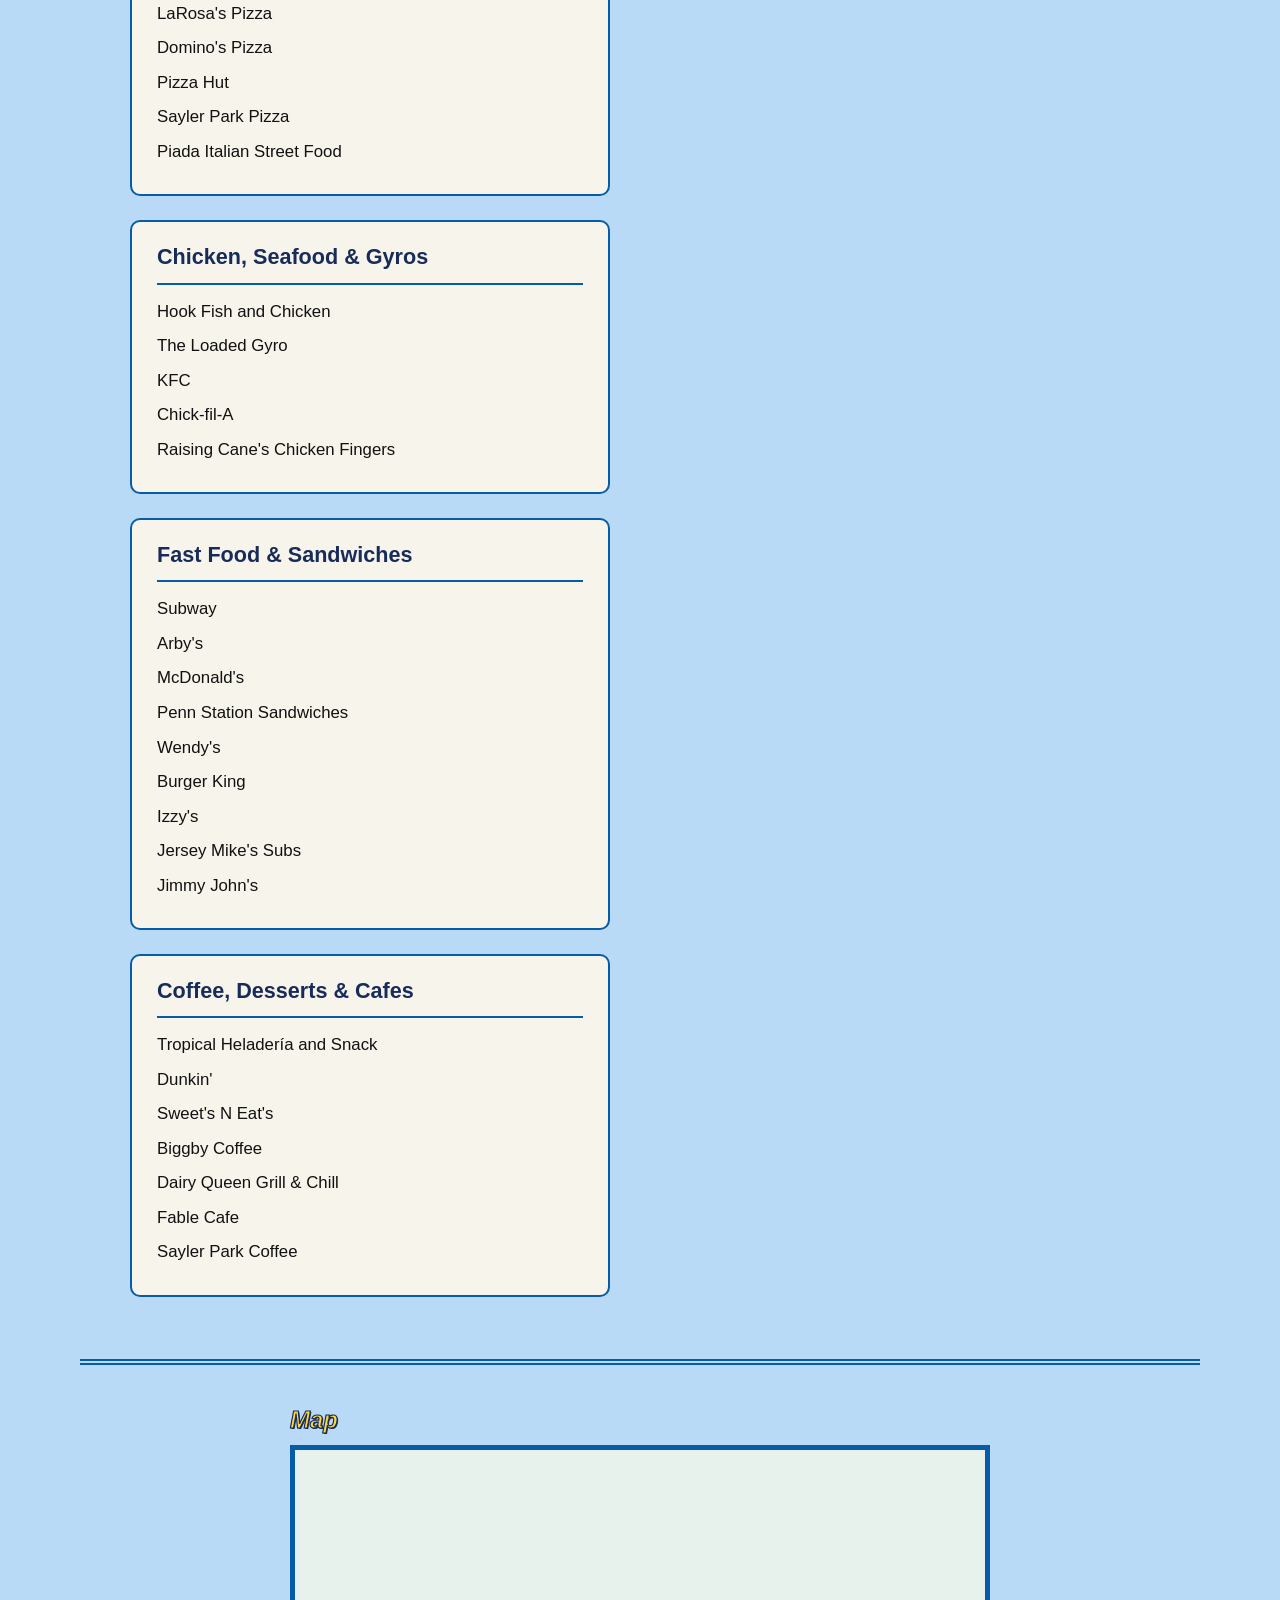
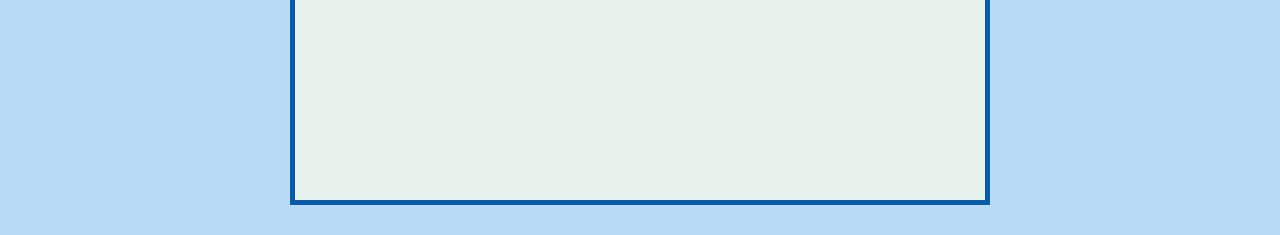
<file: restaurants.html>
<!DOCTYPE html>
<html lang="en">
<head>
  <meta charset="UTF-8">
  <meta name="viewport" content="width=device-width, initial-scale=1">

  <title>Restaurants | Mount & About</title>

  <meta name="description"
    content="Explore Cincinnati restaurants organized by cuisine, including local favorites, pizza, Mexican food, Asian cuisine, coffee shops, and more.">

  <link rel="stylesheet" href="css/styles.css">
</head>

<body>

  <div data-include="partials/header.html"></div>

  <main class="shell">

    <h1 class="title display">Restaurants</h1>

    <p class="category-intro">
      Explore restaurants throughout Cincinnati and the surrounding
      communities. Browse by food category to find your next meal!
    </p>

    <section class="category-grid">

      <div class="restaurant-groups">

        <!-- AMERICAN & LOCAL FAVORITES -->
        <section class="restaurant-group">
          <h2>American & Local Favorites</h2>

          <ul class="place-list">

            <li>
              <a href="https://www.google.com/search?q=Wishbone+Tavern+Cincinnati"
                 target="_blank" rel="noopener noreferrer">
                Wishbone Tavern
              </a>
            </li>

            <li>
              <a href="https://wildmikeswings.com/"
                 target="_blank" rel="noopener noreferrer">
                Wild Mike's
              </a>
            </li>

            <li>
              <a href="https://www.roosterswings.com/"
                 target="_blank" rel="noopener noreferrer">
                Roosters
              </a>
            </li>

            <li>
              <a href="https://www.skylinechili.com/"
                 target="_blank" rel="noopener noreferrer">
                Skyline Chili
              </a>
            </li>

            <li>
              <a href="https://www.pricehillchili.com/"
                 target="_blank" rel="noopener noreferrer">
                Price Hill Chili
              </a>
            </li>

            <li>
              <a href="https://www.google.com/search?q=Starvin+Marvins+Westside+Cincinnati"
                 target="_blank" rel="noopener noreferrer">
                Starvin Marvin's Westside
              </a>
            </li>

            <li>
              <a href="https://www.sebastiansgyros.com/"
                 target="_blank" rel="noopener noreferrer">
                Sebastians
              </a>
            </li>

            <li>
              <a href="https://www.bobevans.com/"
                 target="_blank" rel="noopener noreferrer">
                Bob Evans
              </a>
            </li>

            <li>
              <a href="https://www.outback.com/"
                 target="_blank" rel="noopener noreferrer">
                Outback Steakhouse
              </a>
            </li>

            <li>
              <a href="https://www.santorinicincinnati.com/"
                 target="_blank" rel="noopener noreferrer">
                Santorini Family Restaurant
              </a>
            </li>

            <li>
              <a href="https://www.nationkitchenandbar.com/"
                 target="_blank" rel="noopener noreferrer">
                Nation Westwood
              </a>
            </li>

            <li>
              <a href="https://www.ivoryhousecincinnati.com/"
                 target="_blank" rel="noopener noreferrer">
                Ivory House
              </a>
            </li>

            <li>
              <a href="https://www.chandlersburgerbistro.com/"
                 target="_blank" rel="noopener noreferrer">
                Chandler's Burger Bistro
              </a>
            </li>

            <li>
              <a href="https://www.google.com/search?q=Incline+Smoke+Shack+Cincinnati"
                 target="_blank" rel="noopener noreferrer">
                Incline Smoke Shack
              </a>
            </li>

            <li>
              <a href="https://www.wafflehouse.com/"
                 target="_blank" rel="noopener noreferrer">
                Waffle House
              </a>
            </li>

          </ul>
        </section>

        <!-- MEXICAN & SOUTHWESTERN -->
        <section class="restaurant-group">
          <h2>Mexican & Southwestern</h2>

          <ul class="place-list">

            <li>
              <a href="https://www.google.com/search?q=Los+Patrones+Mexican+Restaurant+Cincinnati"
                 target="_blank" rel="noopener noreferrer">
                Los Patrones Mexican Restaurant
              </a>
            </li>

            <li>
              <a href="https://www.google.com/search?q=Mi+Casita+Cincinnati"
                 target="_blank" rel="noopener noreferrer">
                Mi Casita
              </a>
            </li>

            <li>
              <a href="https://www.chipotle.com/"
                 target="_blank" rel="noopener noreferrer">
                Chipotle
              </a>
            </li>

            <li>
              <a href="https://www.tacobell.com/"
                 target="_blank" rel="noopener noreferrer">
                Taco Bell
              </a>
            </li>

          </ul>
        </section>

        <!-- ASIAN & INDIAN CUISINE -->
        <section class="restaurant-group">
          <h2>Asian & Indian Cuisine</h2>

          <ul class="place-list">

            <li>
              <a href="https://www.google.com/search?q=Kumo+Asian+Fusion+Cincinnati"
                 target="_blank" rel="noopener noreferrer">
                Kumo Asian Fusion
              </a>
            </li>

            <li>
              <a href="https://www.google.com/search?q=Win+Wok+Cincinnati"
                 target="_blank" rel="noopener noreferrer">
                Win Wok
              </a>
            </li>

            <li>
              <a href="https://www.google.com/search?q=Thai+Taste+Cincinnati"
                 target="_blank" rel="noopener noreferrer">
                Thai Taste
              </a>
            </li>

            <li>
              <a href="https://www.google.com/search?q=Mayas+Indian+Restaurant+Cincinnati"
                 target="_blank" rel="noopener noreferrer">
                Maya's Indian Restaurant
              </a>
            </li>

            <li>
              <a href="https://www.google.com/search?q=Potter+House+Cafe+and+Hibachi+Cincinnati"
                 target="_blank" rel="noopener noreferrer">
                Potter House Cafe and Hibachi
              </a>
            </li>

            <li>
              <a href="https://www.google.com/search?q=Buddha+Barn+Thai+Cincinnati"
                 target="_blank" rel="noopener noreferrer">
                Buddha Barn Thai
              </a>
            </li>

          </ul>
        </section>

        <!-- PIZZA & ITALIAN -->
        <section class="restaurant-group">
          <h2>Pizza & Italian</h2>

          <ul class="place-list">

            <li>
              <a href="https://www.google.com/search?q=NYPD+Pizza+Cincinnati"
                 target="_blank" rel="noopener noreferrer">
                N.Y.P.D. Pizza
              </a>
            </li>

            <li>
              <a href="https://www.larosas.com/"
                 target="_blank" rel="noopener noreferrer">
                LaRosa's Pizza
              </a>
            </li>

            <li>
              <a href="https://www.dominos.com/"
                 target="_blank" rel="noopener noreferrer">
                Domino's Pizza
              </a>
            </li>

            <li>
              <a href="https://www.pizzahut.com/"
                 target="_blank" rel="noopener noreferrer">
                Pizza Hut
              </a>
            </li>

            <li>
              <a href="https://www.google.com/search?q=Sayler+Park+Pizza+Cincinnati"
                 target="_blank" rel="noopener noreferrer">
                Sayler Park Pizza
              </a>
            </li>

            <li>
              <a href="https://mypiada.com/"
                 target="_blank" rel="noopener noreferrer">
                Piada Italian Street Food
              </a>
            </li>

          </ul>
        </section>

        <!-- CHICKEN, SEAFOOD & GYROS -->
        <section class="restaurant-group">
          <h2>Chicken, Seafood & Gyros</h2>

          <ul class="place-list">

            <li>
              <a href="https://www.google.com/search?q=Hook+Fish+and+Chicken+Cincinnati"
                 target="_blank" rel="noopener noreferrer">
                Hook Fish and Chicken
              </a>
            </li>

            <li>
              <a href="https://www.google.com/search?q=The+Loaded+Gyro+Cincinnati"
                 target="_blank" rel="noopener noreferrer">
                The Loaded Gyro
              </a>
            </li>

            <li>
              <a href="https://www.kfc.com/"
                 target="_blank" rel="noopener noreferrer">
                KFC
              </a>
            </li>

            <li>
              <a href="https://www.chick-fil-a.com/"
                 target="_blank" rel="noopener noreferrer">
                Chick-fil-A
              </a>
            </li>

            <li>
              <a href="https://www.raisingcanes.com/"
                 target="_blank" rel="noopener noreferrer">
                Raising Cane's Chicken Fingers
              </a>
            </li>

          </ul>
        </section>

        <!-- FAST FOOD & SANDWICHES -->
        <section class="restaurant-group">
          <h2>Fast Food & Sandwiches</h2>

          <ul class="place-list">

            <li>
              <a href="https://www.subway.com/"
                 target="_blank" rel="noopener noreferrer">
                Subway
              </a>
            </li>

            <li>
              <a href="https://www.arbys.com/"
                 target="_blank" rel="noopener noreferrer">
                Arby's
              </a>
            </li>

            <li>
              <a href="https://www.mcdonalds.com/"
                 target="_blank" rel="noopener noreferrer">
                McDonald's
              </a>
            </li>

            <li>
              <a href="https://www.penn-station.com/"
                 target="_blank" rel="noopener noreferrer">
                Penn Station Sandwiches
              </a>
            </li>

            <li>
              <a href="https://www.wendys.com/"
                 target="_blank" rel="noopener noreferrer">
                Wendy's
              </a>
            </li>

            <li>
              <a href="https://www.bk.com/"
                 target="_blank" rel="noopener noreferrer">
                Burger King
              </a>
            </li>

            <li>
              <a href="https://www.izzys.com/"
                 target="_blank" rel="noopener noreferrer">
                Izzy's
              </a>
            </li>

            <li>
              <a href="https://www.jerseymikes.com/"
                 target="_blank" rel="noopener noreferrer">
                Jersey Mike's Subs
              </a>
            </li>

            <li>
              <a href="https://www.jimmyjohns.com/"
                 target="_blank" rel="noopener noreferrer">
                Jimmy John's
              </a>
            </li>

          </ul>
        </section>

        <!-- COFFEE, DESSERTS & CAFES -->
        <section class="restaurant-group">
          <h2>Coffee, Desserts & Cafes</h2>

          <ul class="place-list">

            <li>
              <a href="https://www.google.com/search?q=Tropical+Heladeria+and+Snack+Cincinnati"
                 target="_blank" rel="noopener noreferrer">
                Tropical Heladería and Snack
              </a>
            </li>

            <li>
              <a href="https://www.dunkindonuts.com/"
                 target="_blank" rel="noopener noreferrer">
                Dunkin'
              </a>
            </li>

            <li>
              <a href="https://www.google.com/search?q=Sweets+N+Eats+Cincinnati"
                 target="_blank" rel="noopener noreferrer">
                Sweet's N Eat's
              </a>
            </li>

            <li>
              <a href="https://www.biggby.com/"
                 target="_blank" rel="noopener noreferrer">
                Biggby Coffee
              </a>
            </li>

            <li>
              <a href="https://www.dairyqueen.com/"
                 target="_blank" rel="noopener noreferrer">
                Dairy Queen Grill & Chill
              </a>
            </li>

            <li>
              <a href="https://www.google.com/search?q=Fable+Cafe+Cincinnati"
                 target="_blank" rel="noopener noreferrer">
                Fable Cafe
              </a>
            </li>

            <li>
              <a href="https://www.google.com/search?q=Sayler+Park+Coffee+Cincinnati"
                 target="_blank" rel="noopener noreferrer">
                Sayler Park Coffee
              </a>
            </li>

          </ul>
        </section>

      </div>

      <!-- FEATURED RESTAURANTS -->
      <aside class="highlights">

        <article class="highlight">
          <div class="art">Add Roosters Menu Image</div>
          <strong>Menu Highlight - Roosters</strong>
        </article>

        <article class="highlight">
          <div class="art">Add Price Hill Chili Image</div>
          <strong>Menu Highlight - Price Hill Chili</strong>
        </article>

      </aside>

    </section>

    <hr class="rule">

    <!-- RESTAURANT MAP -->
    <section class="map">

      <h2 class="display">Map</h2>

      <div class="map-box">

        <iframe
          title="Cincinnati Restaurants Map"
          src="https://www.google.com/maps?q=Restaurants+Cincinnati+Ohio&output=embed"
          width="100%"
          height="350"
          style="border:0;"
          loading="lazy"
          referrerpolicy="no-referrer-when-downgrade">
        </iframe>

      </div>

    </section>

  </main>

  <div data-include="partials/footer.html"></div>

  <script src="js/include.js"></script>

</body>
</html>
</file>
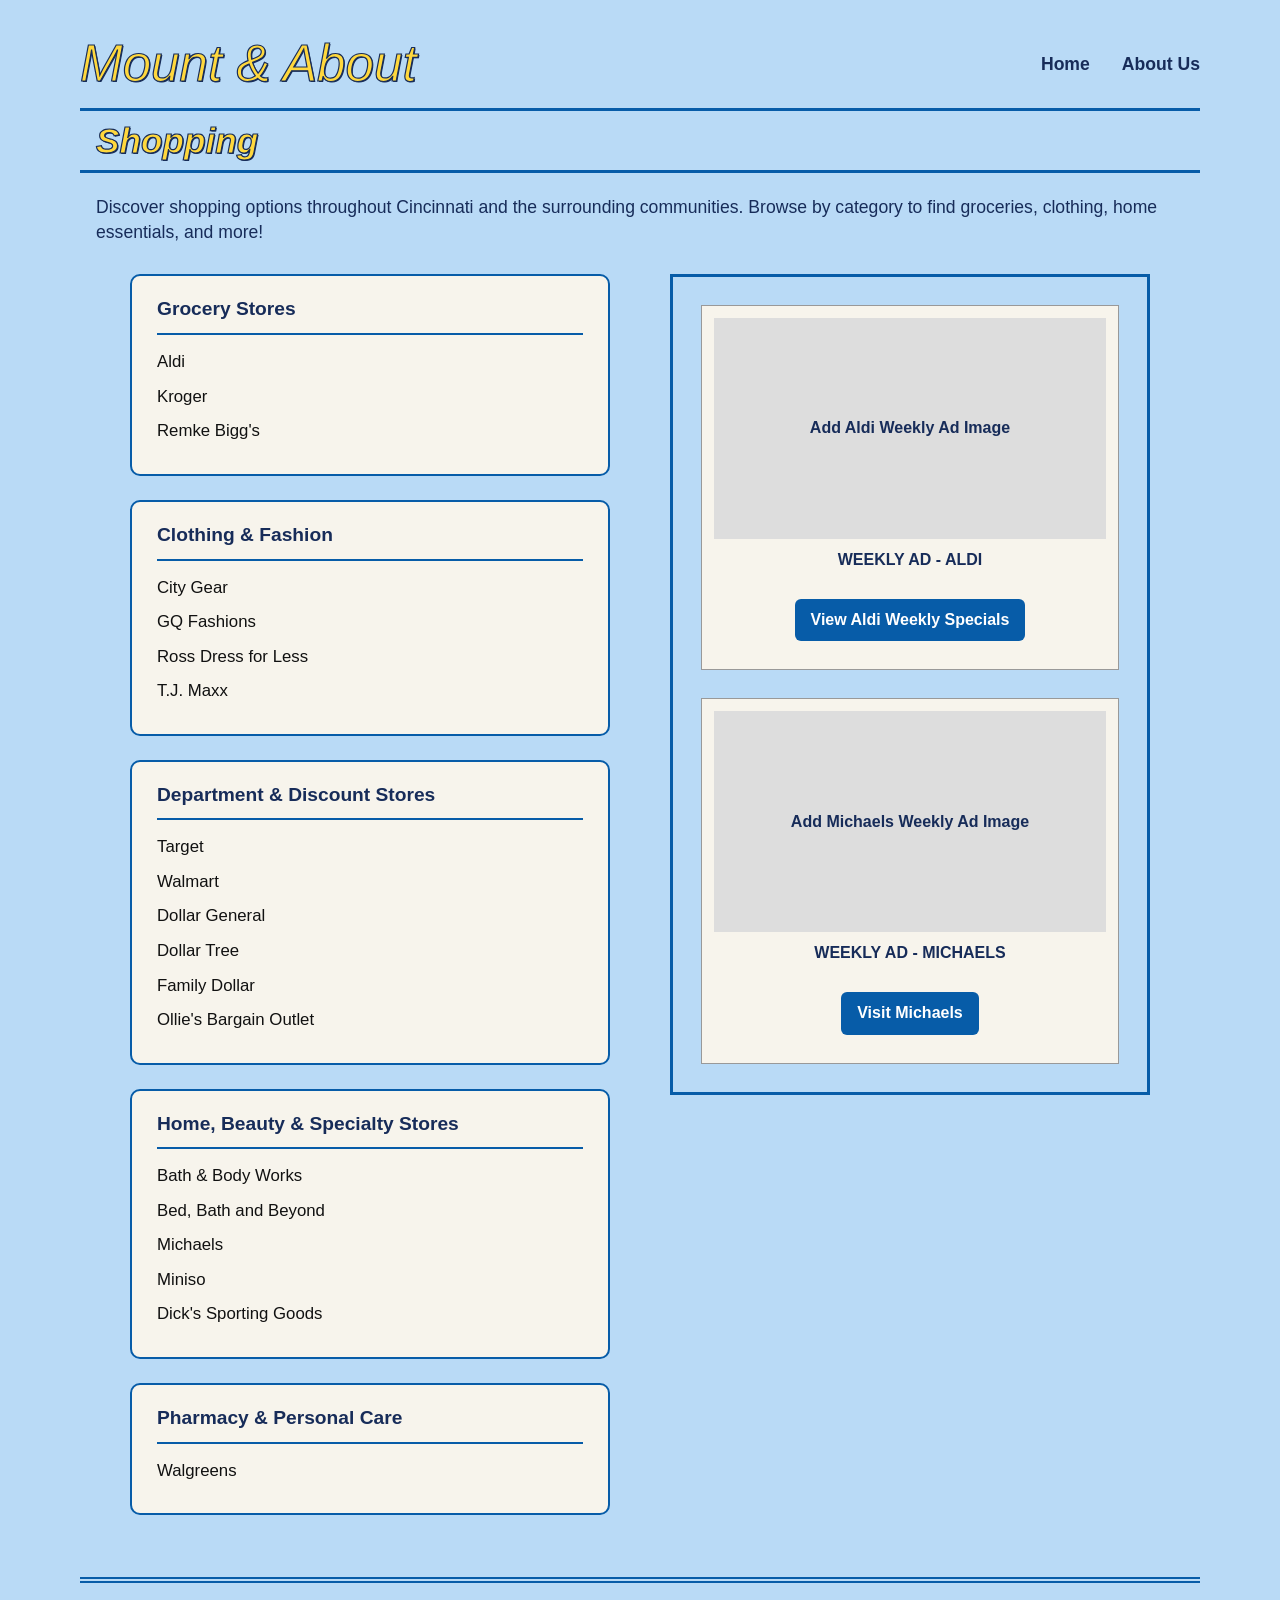
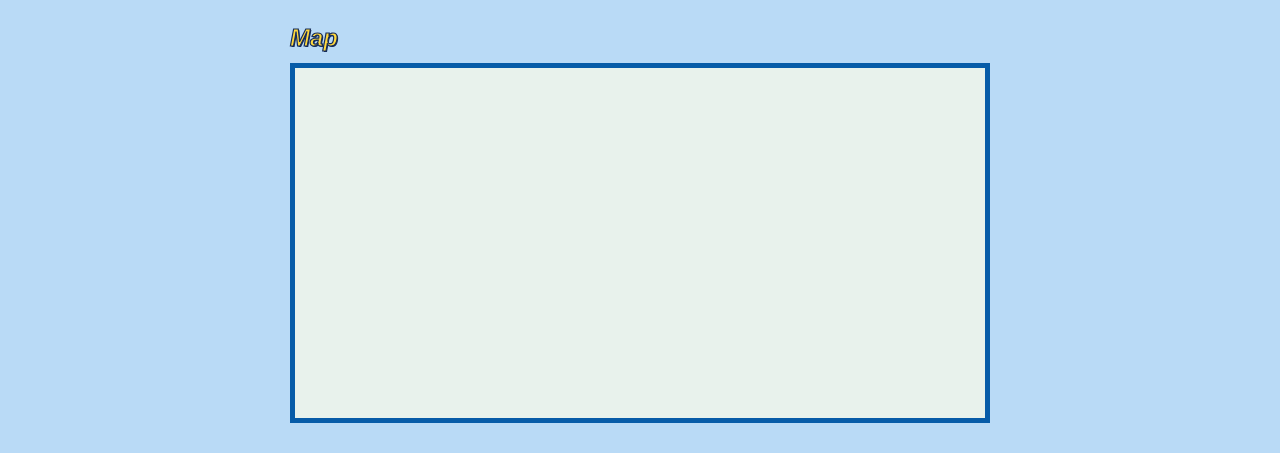
<file: shopping.html>
<!DOCTYPE html>
<html lang="en">
<head>
  <meta charset="UTF-8">
  <meta name="viewport" content="width=device-width, initial-scale=1">
  <title>Shopping | Mount & About</title>
  <meta name="description" content="Explore grocery stores, clothing retailers, discount stores, and specialty shops around Cincinnati.">
  <link rel="stylesheet" href="css/styles.css">
</head>

<body>

  <div data-include="partials/header.html"></div>

  <main class="shell">

    <h1 class="title display">Shopping</h1>

    <p class="category-intro">
      Discover shopping options throughout Cincinnati and the
      surrounding communities. Browse by category to find
      groceries, clothing, home essentials, and more!
    </p>

    <section class="category-grid">

      <div class="shopping-groups">

        <!-- GROCERY STORES -->
        <section class="shopping-group">
          <h2>Grocery Stores</h2>

          <ul class="place-list">
            <li><a href="https://www.aldi.us/" target="_blank" rel="noopener noreferrer">Aldi</a></li>
            <li><a href="https://www.kroger.com/" target="_blank" rel="noopener noreferrer">Kroger</a></li>
            <li><a href="https://www.remkes.com/" target="_blank" rel="noopener noreferrer">Remke Bigg's</a></li>
          </ul>
        </section>

        <!-- CLOTHING -->
        <section class="shopping-group">
          <h2>Clothing & Fashion</h2>

          <ul class="place-list">
            <li><a href="https://www.google.com/search?q=City+Gear+store+Cincinnati" target="_blank" rel="noopener noreferrer">City Gear</a></li>
            <li><a href="https://www.google.com/search?q=GQ+Fashions+Cincinnati" target="_blank" rel="noopener noreferrer">GQ Fashions</a></li>
            <li><a href="https://www.rossstores.com/" target="_blank" rel="noopener noreferrer">Ross Dress for Less</a></li>
            <li><a href="https://www.tjmaxx.tjx.com/" target="_blank" rel="noopener noreferrer">T.J. Maxx</a></li>
          </ul>
        </section>

        <!-- DEPARTMENT & DISCOUNT -->
        <section class="shopping-group">
          <h2>Department & Discount Stores</h2>

          <ul class="place-list">
            <li><a href="https://www.target.com/" target="_blank" rel="noopener noreferrer">Target</a></li>
            <li><a href="https://www.walmart.com/" target="_blank" rel="noopener noreferrer">Walmart</a></li>
            <li><a href="https://www.dollargeneral.com/" target="_blank" rel="noopener noreferrer">Dollar General</a></li>
            <li><a href="https://www.dollartree.com/" target="_blank" rel="noopener noreferrer">Dollar Tree</a></li>
            <li><a href="https://www.familydollar.com/" target="_blank" rel="noopener noreferrer">Family Dollar</a></li>
            <li><a href="https://www.ollies.us/" target="_blank" rel="noopener noreferrer">Ollie's Bargain Outlet</a></li>
          </ul>
        </section>

        <!-- HOME & SPECIALTY -->
        <section class="shopping-group">
          <h2>Home, Beauty & Specialty Stores</h2>

          <ul class="place-list">
            <li><a href="https://www.bathandbodyworks.com/" target="_blank" rel="noopener noreferrer">Bath & Body Works</a></li>
            <li><a href="https://www.google.com/search?q=Bed+Bath+and+Beyond+Cincinnati" target="_blank" rel="noopener noreferrer">Bed, Bath and Beyond</a></li>
            <li><a href="https://www.michaels.com/" target="_blank" rel="noopener noreferrer">Michaels</a></li>
            <li><a href="https://www.miniso.com/" target="_blank" rel="noopener noreferrer">Miniso</a></li>
            <li><a href="https://www.dickssportinggoods.com/" target="_blank" rel="noopener noreferrer">Dick's Sporting Goods</a></li>
          </ul>
        </section>

        <!-- PHARMACY -->
        <section class="shopping-group">
          <h2>Pharmacy & Personal Care</h2>

          <ul class="place-list">
            <li><a href="https://www.walgreens.com/" target="_blank" rel="noopener noreferrer">Walgreens</a></li>
          </ul>
        </section>

      </div>

      <!-- FEATURED WEEKLY ADS -->
      <aside class="highlights">

        <article class="highlight">
          <div class="art">Add Aldi Weekly Ad Image</div>
          <strong>Weekly Ad - Aldi</strong>
          <p>
            <a href="https://www.aldi.us/weekly-specials/"
               target="_blank" rel="noopener noreferrer">
              View Aldi Weekly Specials
            </a>
          </p>
        </article>

        <article class="highlight">
          <div class="art">Add Michaels Weekly Ad Image</div>
          <strong>Weekly Ad - Michaels</strong>
          <p>
            <a href="https://www.michaels.com/"
               target="_blank" rel="noopener noreferrer">
              Visit Michaels
            </a>
          </p>
        </article>

      </aside>

    </section>

    <hr class="rule">

    <!-- SHOPPING MAP -->
    <section class="map">
      <h2 class="display">Map</h2>

      <div class="map-box">
        <iframe
          title="Cincinnati Shopping Map"
          src="https://www.google.com/maps?q=Shopping+Stores+Cincinnati+Ohio&output=embed"
          width="100%"
          height="350"
          style="border:0;"
          loading="lazy"
          referrerpolicy="no-referrer-when-downgrade">
        </iframe>
      </div>
    </section>

  </main>

  <div data-include="partials/footer.html"></div>
  <script src="js/include.js"></script>

</body>
</html>
</file>
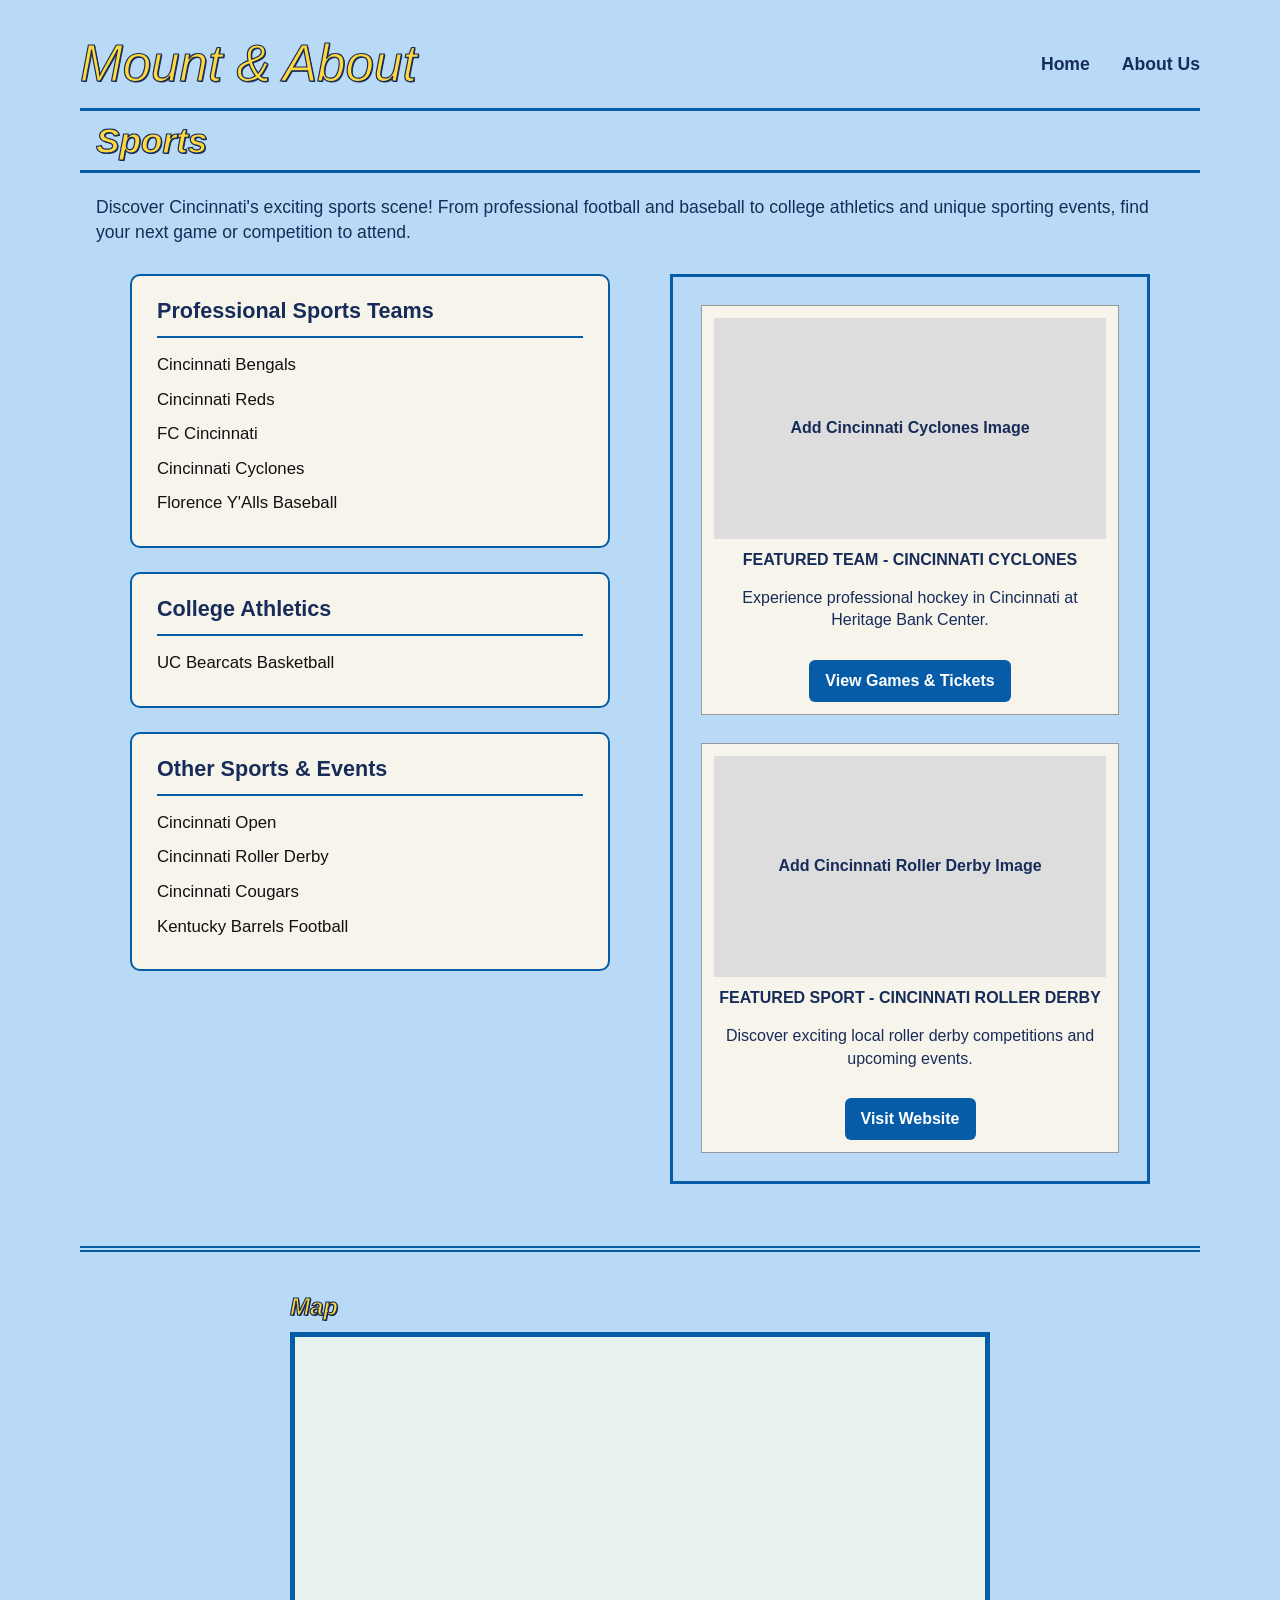
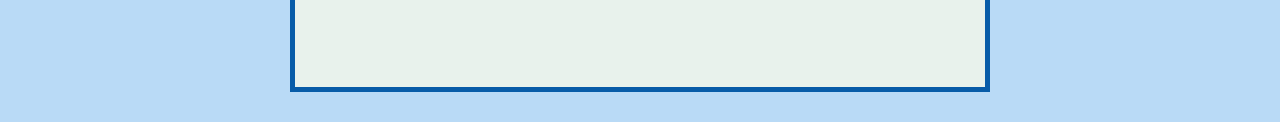
<file: sports.html>
<!DOCTYPE html>
<html lang="en">
<head>
  <meta charset="UTF-8">
  <meta name="viewport" content="width=device-width, initial-scale=1">

  <title>Sports | Mount & About</title>

  <meta name="description"
    content="Explore professional sports, college athletics, and sporting events around Cincinnati.">

  <link rel="stylesheet" href="css/styles.css">
</head>

<body>

  <div data-include="partials/header.html"></div>

  <main class="shell">

    <h1 class="title display">Sports</h1>

    <p class="category-intro">
      Discover Cincinnati's exciting sports scene!
      From professional football and baseball to college
      athletics and unique sporting events, find your next
      game or competition to attend.
    </p>

    <section class="category-grid">

      <div class="sports-groups">

        <!-- PROFESSIONAL SPORTS -->
        <section class="sports-group">
          <h2>Professional Sports Teams</h2>

          <ul class="place-list">

            <li>
              <a href="https://www.bengals.com/"
                 target="_blank" rel="noopener noreferrer">
                Cincinnati Bengals
              </a>
            </li>

            <li>
              <a href="https://www.mlb.com/reds"
                 target="_blank" rel="noopener noreferrer">
                Cincinnati Reds
              </a>
            </li>

            <li>
              <a href="https://www.fccincinnati.com/"
                 target="_blank" rel="noopener noreferrer">
                FC Cincinnati
              </a>
            </li>

            <li>
              <a href="https://cycloneshockey.com/"
                 target="_blank" rel="noopener noreferrer">
                Cincinnati Cyclones
              </a>
            </li>

            <li>
              <a href="https://florenceyalls.com/"
                 target="_blank" rel="noopener noreferrer">
                Florence Y'Alls Baseball
              </a>
            </li>

          </ul>
        </section>

        <!-- COLLEGE SPORTS -->
        <section class="sports-group">
          <h2>College Athletics</h2>

          <ul class="place-list">

            <li>
              <a href="https://gobearcats.com/"
                 target="_blank" rel="noopener noreferrer">
                UC Bearcats Basketball
              </a>
            </li>

          </ul>
        </section>

        <!-- OTHER SPORTS & EVENTS -->
        <section class="sports-group">
          <h2>Other Sports & Events</h2>

          <ul class="place-list">

            <li>
              <a href="https://cincinnatiopen.com/"
                 target="_blank" rel="noopener noreferrer">
                Cincinnati Open
              </a>
            </li>

            <li>
              <a href="https://www.cincinnatirollerderby.com/"
                 target="_blank" rel="noopener noreferrer">
                Cincinnati Roller Derby
              </a>
            </li>

            <li>
              <a href="https://www.google.com/search?q=Cincinnati+Cougars+sports"
                 target="_blank" rel="noopener noreferrer">
                Cincinnati Cougars
              </a>
            </li>

            <li>
              <a href="https://www.google.com/search?q=Kentucky+Barrels+Football"
                 target="_blank" rel="noopener noreferrer">
                Kentucky Barrels Football
              </a>
            </li>

          </ul>
        </section>

      </div>

      <!-- FEATURED SPORTS -->
      <aside class="highlights">

        <article class="highlight">
          <div class="art">
            Add Cincinnati Cyclones Image
          </div>

          <strong>Featured Team - Cincinnati Cyclones</strong>

          <p>
            Experience professional hockey in Cincinnati
            at Heritage Bank Center.
          </p>

          <a href="https://cycloneshockey.com/"
             target="_blank" rel="noopener noreferrer">
            View Games & Tickets
          </a>
        </article>

        <article class="highlight">
          <div class="art">
            Add Cincinnati Roller Derby Image
          </div>

          <strong>Featured Sport - Cincinnati Roller Derby</strong>

          <p>
            Discover exciting local roller derby competitions
            and upcoming events.
          </p>

          <a href="https://www.cincinnatirollerderby.com/"
             target="_blank" rel="noopener noreferrer">
            Visit Website
          </a>
        </article>

      </aside>

    </section>

    <hr class="rule">

    <!-- SPORTS MAP -->
    <section class="map">

      <h2 class="display">Map</h2>

      <div class="map-box">

        <iframe
          title="Cincinnati Sports Map"
          src="https://www.google.com/maps?q=Sports+Stadiums+Cincinnati+Ohio&output=embed"
          width="100%"
          height="350"
          style="border:0;"
          loading="lazy"
          referrerpolicy="no-referrer-when-downgrade">
        </iframe>

      </div>

    </section>

  </main>

  <div data-include="partials/footer.html"></div>

  <script src="js/include.js"></script>

</body>
</html>
</file>
<file: css/styles.css>
/* =========================================
   MOUNT & ABOUT
   Global Styles
   ========================================= */

:root {
  --color-primary: #075ca8;
  --color-accent: #ffd83d;
  --color-text: #172c59;
  --color-background: #b9daf6;
  --color-card: #f7f4ec;

  --font-body: Arial, Helvetica, sans-serif;
  --font-heading: Impact, "Arial Black", sans-serif;
}


/* =========================================
   BASIC PAGE STYLES
   ========================================= */

* {
  box-sizing: border-box;
}

body {
  margin: 0;
  font-family: var(--font-body);
  color: var(--color-text);
  background-color: var(--color-background);
  line-height: 1.4;
}

img {
  max-width: 100%;
  height: auto;
}

a {
  color: inherit;
}

.shell {
  width: min(1120px, 92%);
  margin: 0 auto;
}


/* =========================================
   HEADER
   ========================================= */

.site-header {
  padding: 28px 0 8px;

  display: flex;
  align-items: center;
  justify-content: space-between;

  gap: 24px;
}

.logo {
  font-family: var(--font-heading);
  font-size: clamp(2rem, 4vw, 3.2rem);
  font-style: italic;

  color: var(--color-accent);

  -webkit-text-stroke: 1.2px var(--color-text);

  text-shadow:
    1px 1px 0 var(--color-text);

  text-decoration: none;
}

.search {
  width: min(360px, 45vw);

  border: 1px solid #65788c;
  border-radius: 18px;

  background-color: rgba(255, 255, 255, 0.2);

  padding: 7px 14px;
}


/* =========================================
   DISPLAY TEXT
   ========================================= */

.display,
.place-list a,
.category-list a {
  font-family: var(--font-heading);
  font-style: italic;

  color: var(--color-accent);

  -webkit-text-stroke: 1.2px var(--color-text);

  text-shadow:
    1px 1px 0 var(--color-text);
}


/* =========================================
   SECTION TITLES
   ========================================= */

.title {
  margin: 0;

  padding: 5px 16px;

  border-top: 3px solid var(--color-primary);
  border-bottom: 3px solid var(--color-primary);

  font-size: clamp(1.5rem, 3vw, 2.2rem);
}


/* =========================================
   UPCOMING EVENTS
   ========================================= */

.events {
  display: grid;

  grid-template-columns: repeat(4, 1fr);

  gap: 28px;

  padding: 28px 12px;
}

.card {
  background-color: var(--color-card);

  border: 1px solid #999;

  padding: 12px;

  text-align: center;
}

.card strong {
  text-transform: uppercase;
}

.art {
  aspect-ratio: 16 / 9;

  background-color: #dddddd;

  display: grid;
  place-items: center;

  font-weight: bold;

  text-align: center;

  margin-bottom: 10px;

  padding: 15px;
}


/* =========================================
   HOME PAGE CATEGORIES
   ========================================= */

.category-list {
  list-style: none;

  padding: 34px 55px;

  margin: 0;
}

.category-list li::before {
  content: "•";

  color: var(--color-accent);

  font-size: 2rem;

  margin-right: 14px;
}

.category-list a {
  font-size: clamp(1.4rem, 3vw, 2.2rem);

  text-decoration: none;
}

.category-list a:hover {
  opacity: 0.7;
}


/* =========================================
   CATEGORY PAGES
   ========================================= */

.category-grid {
  display: grid;

  grid-template-columns:
    minmax(260px, 1fr)
    minmax(300px, 480px);

  gap: 60px;

  padding: 30px 50px 40px;

  align-items: start;
}

.place-list {
  list-style: none;

  padding: 0;

  margin: 0;
}

.place-list li {
  margin: 6px 0;
}

.place-list a {
  font-size: clamp(1.15rem, 2.2vw, 1.8rem);

  text-decoration: none;
}

.place-list a:hover {
  opacity: 0.7;
}


/* =========================================
   HIGHLIGHT BOX
   ========================================= */

.highlights {
  border: 3px solid var(--color-primary);

  padding: 28px;

  display: grid;

  gap: 28px;
}

.highlight {
  background-color: var(--color-card);

  border: 1px solid #999;

  padding: 12px;

  text-align: center;
}

.highlight strong {
  text-transform: uppercase;
}


/* =========================================
   DIVIDER
   ========================================= */

.rule {
  border: 0;

  border-top: 6px double var(--color-primary);

  margin: 22px 0 38px;
}


/* =========================================
   MAP
   ========================================= */

.map {
  width: min(700px, 85%);

  margin: 0 auto 30px;
}

.map h2 {
  margin-bottom: 8px;
}

.map-box {
  min-height: 300px;

  border: 5px solid var(--color-primary);

  background-color: #e8f2ec;

  display: grid;

  place-items: center;

  text-align: center;

  padding: 20px;
}

.map-box a {
  font-weight: bold;
}


/* =========================================
   FOOTER
   ========================================= */

.site-footer {
  display: flex;

  justify-content: center;

  gap: 120px;

  padding: 0 0 30px;
}

.footer-button {
  min-width: 220px;

  border: 2px solid #253a55;

  border-radius: 24px;

  text-align: center;

  padding: 8px 20px;

  text-decoration: none;

  color: var(--color-text);

  font-weight: bold;

  background-color: rgba(255, 255, 255, 0.12);
}

.footer-button:hover {
  background-color: rgba(255, 255, 255, 0.35);
}


/* =========================================
   TABLET / MOBILE
   ========================================= */

@media (max-width: 760px) {

  .site-header {
    flex-direction: column;

    align-items: flex-start;
  }

  .search {
    width: 100%;
  }

  .events {
    grid-template-columns: repeat(2, 1fr);
  }

  .category-list {
    padding: 24px 12px;
  }

  .category-grid {
    grid-template-columns: 1fr;

    padding: 24px 12px;

    gap: 28px;
  }

  .highlights {
    width: 100%;
  }

  .map {
    width: 94%;
  }

  .site-footer {
    gap: 14px;

    padding-left: 3%;
    padding-right: 3%;
  }

  .footer-button {
    min-width: 0;

    flex: 1;
  }
}


/* =========================================
   SMALL PHONES
   ========================================= */

@media (max-width: 430px) {

  .events {
    grid-template-columns: 1fr;
  }

  .card {
    width: 100%;

    max-width: 300px;

    margin: 0 auto;
  }

}
/* Improved readability for location lists */

.place-list a {
  font-family: Arial, Helvetica, sans-serif;
  font-style: normal;
  font-size: 1.2rem;
  font-weight: 600;

  color: #111111;

  -webkit-text-stroke: 0;
  text-shadow: none;

  text-decoration: none;
}

.place-list a:hover {
  color: #075ca8;
  text-decoration: underline;
}

.place-list li {
  margin-bottom: 12px;
}
/* About Page */

.about-content {
  max-width: 850px;
  margin: 40px auto 70px;
  padding: 35px;

  background-color: #f7f4ec;
  border: 2px solid #075ca8;
  border-radius: 12px;

  font-family: Arial, Helvetica, sans-serif;
  color: #111111;
  line-height: 1.8;
}

.about-content h2 {
  color: #172c59;
  font-size: 1.6rem;
  margin-top: 25px;
}

.about-content p {
  font-size: 1.1rem;
  margin-bottom: 20px;
}

.about-button {
  display: inline-block;
  background-color: #075ca8;
  color: white;
  padding: 12px 24px;
  border-radius: 8px;
  text-decoration: none;
  font-weight: bold;
}

.about-button:hover {
  background-color: #172c59;
}
/* Header Navigation */

.header-nav {
  display: flex;
  gap: 25px;
}

.header-nav a {
  color: #172c59;
  font-family: Arial, Helvetica, sans-serif;
  font-weight: bold;
  text-decoration: none;
}

.header-nav a:hover {
  text-decoration: underline;
}

@media (max-width: 760px) {
  .header-nav {
    flex-wrap: wrap;
  }
}
.map-box {
  padding: 0;
  min-height: 350px;
  overflow: hidden;
}

.map-box iframe {
  display: block;
  width: 100%;
  min-height: 350px;
}

/* =========================================
   ORGANIZED RESTAURANT CATEGORIES
   ========================================= */

.category-intro {
  font-family: Arial, Helvetica, sans-serif;
  font-size: 1.1rem;
  color: #172c59;
  margin: 22px 16px 0;
}

.restaurant-groups {
  display: grid;
  grid-template-columns: 1fr;
  gap: 24px;
}

.restaurant-group {
  background-color: #f7f4ec;
  border: 2px solid #075ca8;
  border-radius: 10px;
  padding: 20px 25px;
}

.restaurant-group h2 {
  font-family: Arial, Helvetica, sans-serif;
  font-size: 1.35rem;
  font-style: normal;
  font-weight: 700;
  color: #172c59;

  margin: 0 0 15px;
  padding-bottom: 10px;
  border-bottom: 2px solid #075ca8;
}

.restaurant-group .place-list {
  list-style: none;
  padding: 0;
  margin: 0;
}

.restaurant-group .place-list li {
  margin-bottom: 11px;
}

.restaurant-group .place-list a {
  font-family: Arial, Helvetica, sans-serif;
  font-size: 1.05rem;
  font-weight: 500;
  font-style: normal;

  color: #111111;
  -webkit-text-stroke: 0;
  text-shadow: none;
  text-decoration: none;
}

.restaurant-group .place-list a:hover {
  color: #075ca8;
  text-decoration: underline;
}

/* Map iframe */

.map-box {
  padding: 0;
  min-height: 350px;
  overflow: hidden;
}

.map-box iframe {
  display: block;
  width: 100%;
  min-height: 350px;
}

/* Mobile adjustments */

@media (max-width: 760px) {
  .restaurant-group {
    padding: 18px;
  }

  .restaurant-group h2 {
    font-size: 1.2rem;
  }

  .category-intro {
    margin: 18px 12px 0;
  }
}

/* =========================================
   ORGANIZED SHOPPING CATEGORIES
   ========================================= */

.shopping-groups {
  display: grid;
  grid-template-columns: 1fr;
  gap: 24px;
}

.shopping-group {
  background-color: #f7f4ec;
  border: 2px solid #075ca8;
  border-radius: 10px;
  padding: 20px 25px;
}

.shopping-group h2 {
  font-family: Arial, Helvetica, sans-serif;
  font-size: 1.35rem;
  font-style: normal;
  font-weight: 700;
  color: #172c59;

  margin: 0 0 15px;
  padding-bottom: 10px;
  border-bottom: 2px solid #075ca8;
}

.shopping-group .place-list {
  list-style: none;
  padding: 0;
  margin: 0;
}

.shopping-group .place-list li {
  margin-bottom: 11px;
}

.shopping-group .place-list a {
  font-family: Arial, Helvetica, sans-serif;
  font-size: 1.05rem;
  font-weight: 500;
  font-style: normal;

  color: #111111;
  -webkit-text-stroke: 0;
  text-shadow: none;
  text-decoration: none;
}

.shopping-group .place-list a:hover {
  color: #075ca8;
  text-decoration: underline;
}

@media (max-width: 760px) {
  .shopping-group {
    padding: 18px;
  }

  .shopping-group h2 {
    font-size: 1.2rem;
  }
}

/* =========================================
   ORGANIZED PARKS & RECREATION
   ========================================= */

.parks-groups {
  display: grid;
  grid-template-columns: 1fr;
  gap: 24px;
}

.parks-group {
  background-color: #f7f4ec;
  border: 2px solid #075ca8;
  border-radius: 10px;
  padding: 20px 25px;
}

.parks-group h2 {
  font-family: Arial, Helvetica, sans-serif;
  font-size: 1.35rem;
  font-style: normal;
  font-weight: 700;
  color: #172c59;
  margin: 0 0 15px;
  padding-bottom: 10px;
  border-bottom: 2px solid #075ca8;
}

.parks-group .place-list {
  list-style: none;
  padding: 0;
  margin: 0;
}

.parks-group .place-list li {
  margin-bottom: 11px;
}

.parks-group .place-list a {
  font-family: Arial, Helvetica, sans-serif;
  font-size: 1.05rem;
  font-weight: 500;
  font-style: normal;
  color: #111111;
  -webkit-text-stroke: 0;
  text-shadow: none;
  text-decoration: none;
}

.parks-group .place-list a:hover {
  color: #075ca8;
  text-decoration: underline;
}

@media (max-width: 760px) {
  .parks-group {
    padding: 18px;
  }

  .parks-group h2 {
    font-size: 1.2rem;
  }
}
   
/* =========================================
   ORGANIZED PERFORMING ARTS
   ========================================= */

.performing-groups {
  display: grid;
  grid-template-columns: 1fr;
  gap: 24px;
}

.performing-group {
  background-color: #f7f4ec;
  border: 2px solid #075ca8;
  border-radius: 10px;
  padding: 20px 25px;
}

.performing-group h2 {
  font-family: Arial, Helvetica, sans-serif;
  font-size: 1.35rem;
  font-style: normal;
  font-weight: 700;
  color: #172c59;

  margin: 0 0 15px;
  padding-bottom: 10px;
  border-bottom: 2px solid #075ca8;
}

.performing-group .place-list {
  list-style: none;
  padding: 0;
  margin: 0;
}

.performing-group .place-list li {
  margin-bottom: 11px;
}

.performing-group .place-list a {
  font-family: Arial, Helvetica, sans-serif;
  font-size: 1.05rem;
  font-weight: 500;
  font-style: normal;

  color: #111111;
  -webkit-text-stroke: 0;
  text-shadow: none;
  text-decoration: none;
}

.performing-group .place-list a:hover {
  color: #075ca8;
  text-decoration: underline;
}

@media (max-width: 760px) {
  .performing-group {
    padding: 18px;
  }

  .performing-group h2 {
    font-size: 1.2rem;
  }
}

/* =========================================
   ORGANIZED SPORTS CATEGORIES
   ========================================= */

.sports-groups {
  display: grid;
  grid-template-columns: 1fr;
  gap: 24px;
}

.sports-group {
  background-color: #f7f4ec;
  border: 2px solid #075ca8;
  border-radius: 10px;
  padding: 20px 25px;
}

.sports-group h2 {
  font-family: Arial, Helvetica, sans-serif;
  font-size: 1.35rem;
  font-style: normal;
  font-weight: 700;
  color: #172c59;

  margin: 0 0 15px;
  padding-bottom: 10px;
  border-bottom: 2px solid #075ca8;
}

.sports-group .place-list {
  list-style: none;
  padding: 0;
  margin: 0;
}

.sports-group .place-list li {
  margin-bottom: 11px;
}

.sports-group .place-list a {
  font-family: Arial, Helvetica, sans-serif;
  font-size: 1.05rem;
  font-weight: 500;
  font-style: normal;

  color: #111111;
  -webkit-text-stroke: 0;
  text-shadow: none;
  text-decoration: none;
}

.sports-group .place-list a:hover {
  color: #075ca8;
  text-decoration: underline;
}

/* Featured sports links */

.highlights .highlight a {
  display: inline-block;
  margin-top: 12px;
  padding: 10px 16px;

  background-color: #075ca8;
  color: #ffffff;

  border-radius: 6px;
  text-decoration: none;
  font-family: Arial, Helvetica, sans-serif;
  font-weight: bold;
}

.highlights .highlight a:hover {
  background-color: #172c59;
}

/* Mobile adjustments */

@media (max-width: 760px) {

  .sports-group {
    padding: 18px;
  }

  .sports-group h2 {
    font-size: 1.2rem;
  }

}



  .shopping-group h2 {
    font-size: 1.2rem;
  }
}

/* =========================================
   21+ ACTIVITIES & STORES
   ========================================= */

.adult-groups {
  display: grid;
  grid-template-columns: 1fr;
  gap: 24px;
}

.adult-group {
  background-color: #f7f4ec;
  border: 2px solid #075ca8;
  border-radius: 10px;
  padding: 20px 25px;
}

.adult-group h2 {
  font-family: Arial, Helvetica, sans-serif;
  font-size: 1.35rem;
  font-style: normal;
  font-weight: 700;
  color: #172c59;
  margin: 0 0 15px;
  padding-bottom: 10px;
  border-bottom: 2px solid #075ca8;
}

.adult-group .place-list {
  list-style: none;
  padding: 0;
  margin: 0;
}

.adult-group .place-list li {
  margin-bottom: 11px;
}

.adult-group .place-list a {
  font-family: Arial, Helvetica, sans-serif;
  font-size: 1.05rem;
  font-weight: 500;
  font-style: normal;
  color: #111111;
  -webkit-text-stroke: 0;
  text-shadow: none;
  text-decoration: none;
}

.adult-group .place-list a:hover {
  color: #075ca8;
  text-decoration: underline;
}

/* Navigation between the two 21+ pages */

.category-switch-link {
  display: inline-block;
  width: fit-content;
  padding: 12px 20px;
  background-color: #075ca8;
  color: #ffffff;
  font-family: Arial, Helvetica, sans-serif;
  font-size: 1rem;
  font-weight: 700;
  text-decoration: none;
  border-radius: 8px;
}

.category-switch-link:hover {
  background-color: #172c59;
  color: #ffffff;
}

@media (max-width: 760px) {
  .adult-group {
    padding: 18px;
  }

  .adult-group h2 {
    font-size: 1.2rem;
  }
}

/* =========================================
   HEADER WITHOUT SEARCH BAR
   ========================================= */

.site-header {
  display: flex;
  align-items: center;
  justify-content: space-between;
  gap: 30px;
}

.header-nav {
  display: flex;
  align-items: center;
  gap: 32px;
  margin-left: auto;
}

.header-nav a {
  font-family: Arial, Helvetica, sans-serif;
  font-size: 1.1rem;
  font-weight: 700;
  color: #172c59;
  text-decoration: none;
}

.header-nav a:hover {
  color: #075ca8;
  text-decoration: underline;
}

@media (max-width: 760px) {
  .site-header {
    flex-wrap: wrap;
    gap: 15px;
  }

  .header-nav {
    margin-left: 0;
    gap: 20px;
  }
}

/* =========================================
   HOMEPAGE CATEGORY FONT IMPROVEMENTS
   ========================================= */

.category-list {
  list-style: none;
  padding: 20px 30px;
  margin: 0;
}

.category-list li {
  margin-bottom: 18px;
}

.category-list a {
  font-family: Arial, Helvetica, sans-serif;
  font-size: 1.65rem;
  font-weight: 700;
  font-style: normal;

  color: #172c59;

  -webkit-text-stroke: 0;
  text-shadow: none;
  text-decoration: none;

  display: inline-block;
  transition: color 0.2s ease, transform 0.2s ease;
}

.category-list a::before {
  content: "›";
  color: #075ca8;
  margin-right: 16px;
  font-weight: bold;
}

.category-list a:hover {
  color: #075ca8;
  transform: translateX(5px);
}

/* Mobile adjustments */

@media (max-width: 760px) {
  .category-list {
    padding: 15px;
  }

  .category-list a {
    font-size: 1.35rem;
  }
}
</file>
